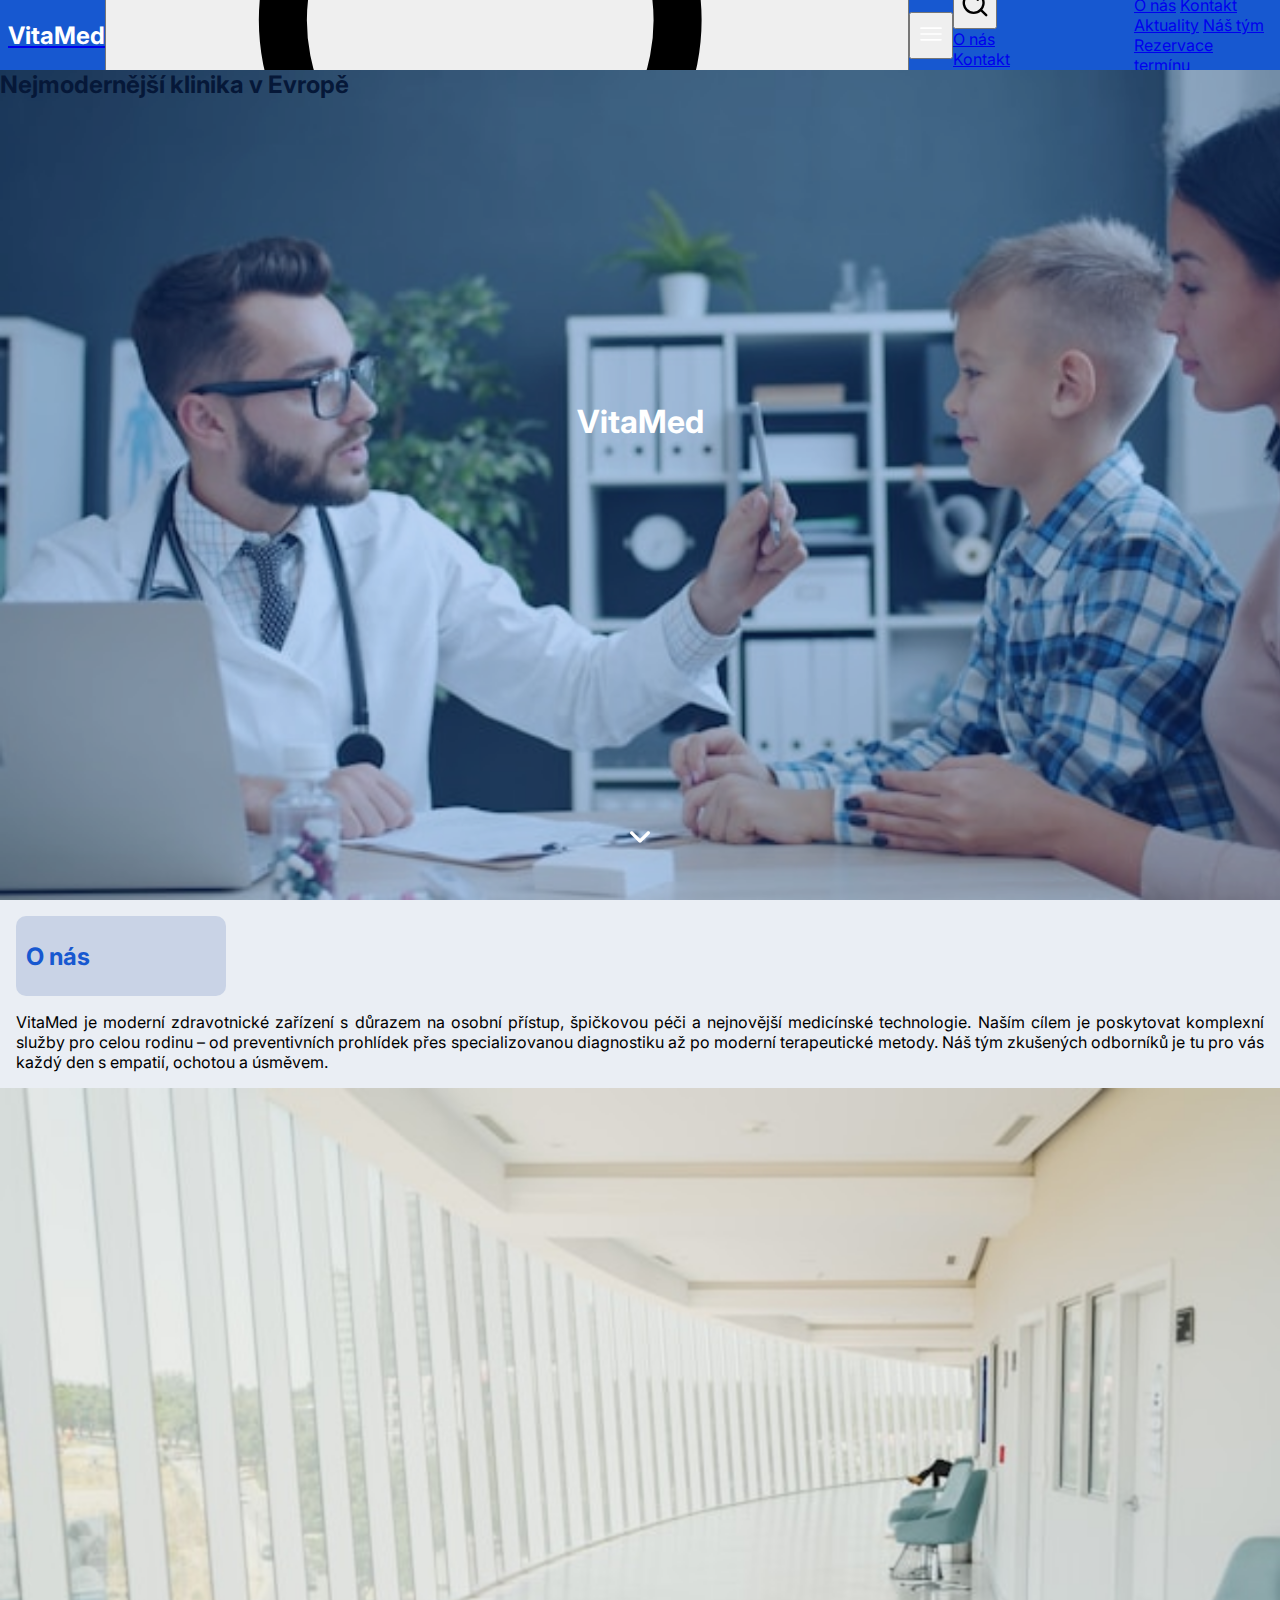
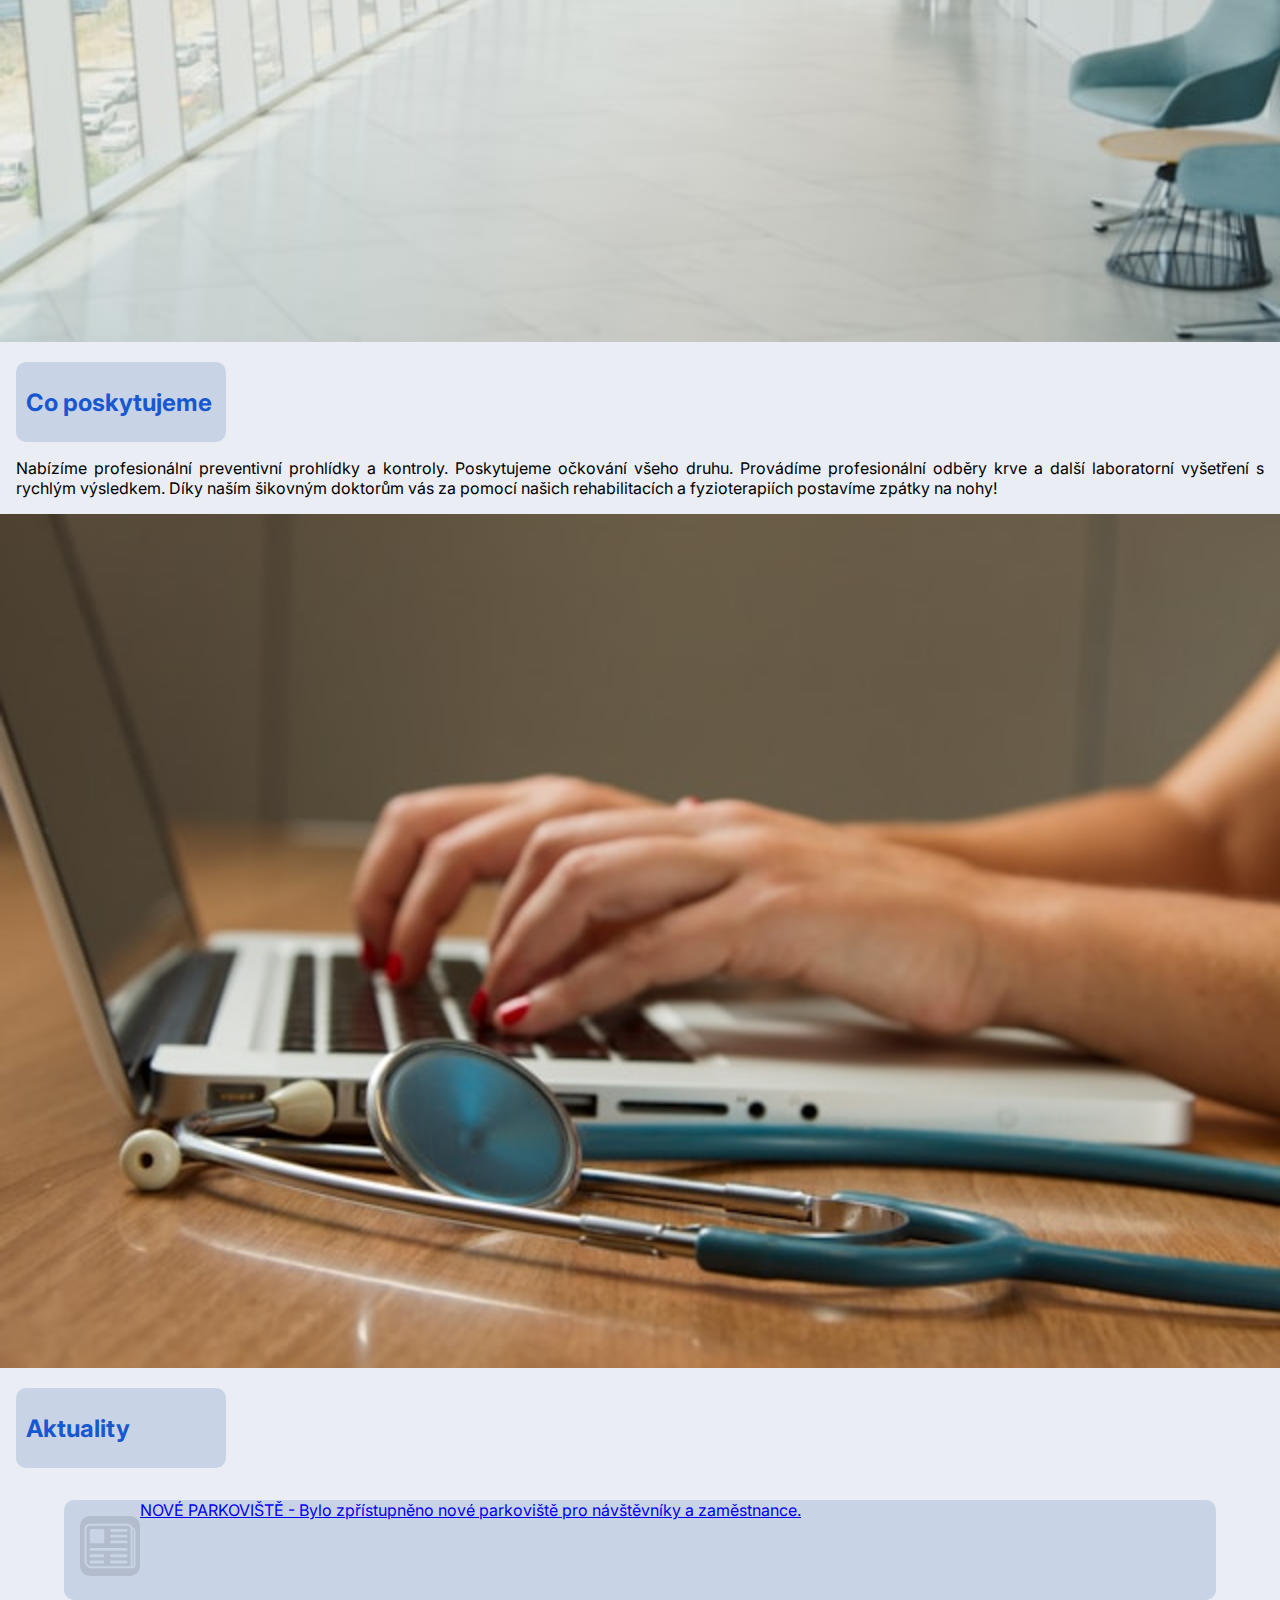
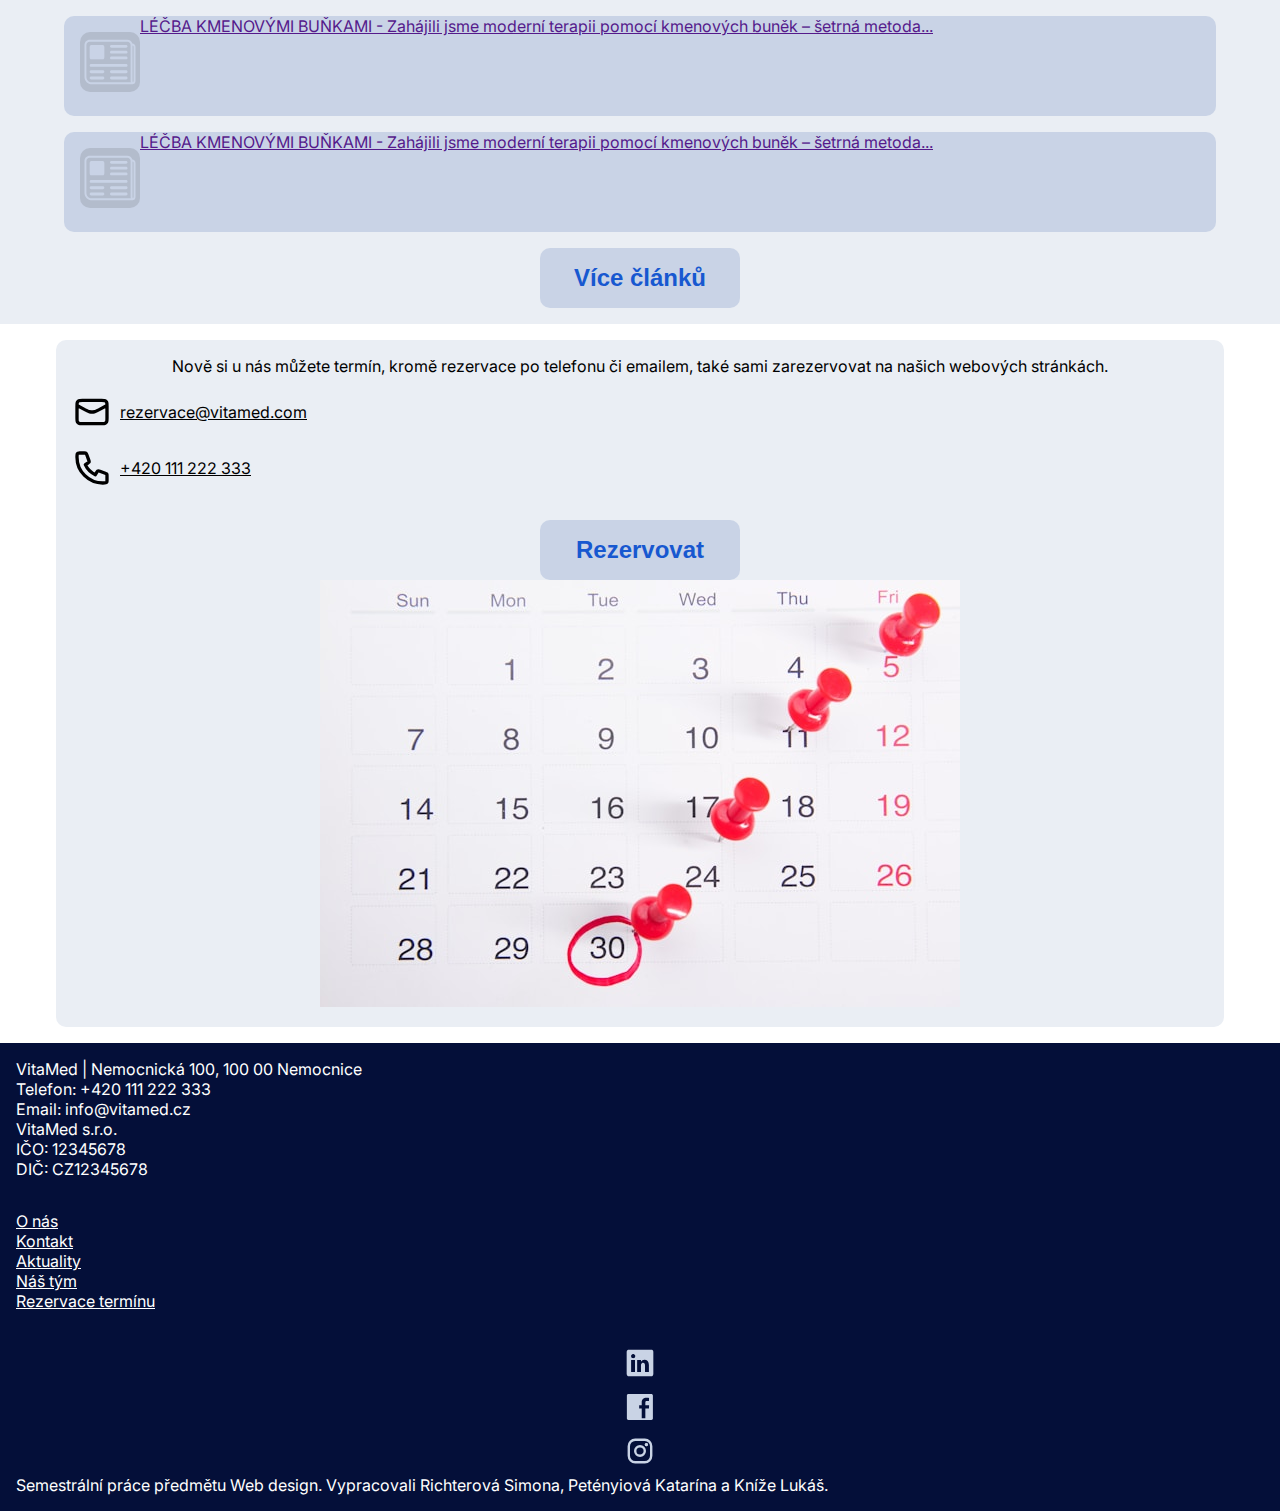
<file: index.html>
<!DOCTYPE html>
<html lang="cs">
  <head>
    <meta charset="UTF-8" />
    <meta name="viewport" content="width=device-width, initial-scale=1.0" />
    <title>VitaMed | Nejmodernější klinika v Evropě</title>
    <link rel="stylesheet" href="style.css" />
    <link rel="preconnect" href="https://fonts.googleapis.com" />
    <link rel="preconnect" href="https://fonts.gstatic.com" crossorigin />
    <link
      href="https://fonts.googleapis.com/css2?family=Inter:ital,opsz,wght@0,14..32,100..900;1,14..32,100..900&display=swap"
      rel="stylesheet"
    />
  </head>
  <body>
    <header>
      <a href="#"><h2>VitaMed</h2></a>
      <div class="pcSearch">
        <label for="pcSearchBar" class="visuallyHidden">Vyhledávání</label>
        <input type="text" placeholder="vyhledat" id="pcSearchBar" />
        <button onclick="pcSearch()">
          <img src="/icons/search-5-svgrepo-com.svg" alt="vyhledat" />
        </button>
      </div>
      <nav>
        <button onclick="showMenu()" aria-label="menu">
          <img id="menuCloseButton" src="/icons/menu-svgrepo-com.svg" alt="menu" />
        </button>
        <div id="mobileMenu">
          <div class="mobileSearch">
            <label for="mobileSearchBar" class="visuallyHidden">Vyhledávání</label>
            <input type="text" placeholder="vyhledat" id="mobileSearchBar" />
            <button onclick="mobileSearch()">
              <img src="/icons/search-5-svgrepo-com.svg" alt="vyhledat" />
            </button>
          </div>
          <a href="/o_nas/">O nás</a>
          <div class="divider"></div>
          <a href="/kontakt/">Kontakt</a>
          <div class="divider"></div>
          <a href="/aktuality/">Aktuality</a>
          <div class="divider"></div>
          <a href="/doktori/">Náš tým</a>
          <div class="divider"></div>
          <a href="/rezervace/">Rezervace termínu</a>
        </div>
        <div class="largeNav">
          <a href="/o_nas/">O nás</a>
          <a href="/kontakt/">Kontakt</a>
          <a href="/aktuality/">Aktuality</a>
          <a href="/doktori/">Náš tým</a>
          <a href="/rezervace/">Rezervace termínu</a>
        </div>
      </nav>
    </header>
    <main>
      <section class="hero">
        <div class="heroBackground"></div>
        <div class="heroHeadline">
          <h1>VitaMed</h1>
          <h2>Nejmodernější klinika v Evropě</h2>
        </div>

        <img id="scrollDown" src="/icons/caret-down-svgrepo-com.svg" alt="přejít dolů" />
      </section>
      <section class="aboutUs">
        <div class="contentBox">
          <div class="headlineBox">
            <h2>O nás</h2>
          </div>
          <p>
            VitaMed je moderní zdravotnické zařízení s důrazem na osobní přístup, špičkovou péči a
            nejnovější medicínské technologie. Naším cílem je poskytovat komplexní služby pro celou
            rodinu – od preventivních prohlídek přes specializovanou diagnostiku až po moderní
            terapeutické metody. Náš tým zkušených odborníků je tu pro vás každý den s empatií,
            ochotou a úsměvem.
          </p>
        </div>

        <img
          src="/images/arturo-esparza-ruHzyEwwZgo-unsplash.jpg"
          alt="fotografie ze zdravotního zařízení"
        />
      </section>
      <section class="services">
        <div class="contentBox">
          <div class="headlineBox">
            <h2>Co poskytujeme</h2>
          </div>
          <p>
            Nabízíme profesionální preventivní prohlídky a kontroly. Poskytujeme očkování všeho
            druhu. Provádíme profesionální odběry krve a další laboratorní vyšetření s rychlým
            výsledkem. Díky naším šikovným doktorům vás za pomocí našich rehabilitacích a
            fyzioterapiích postavíme zpátky na nohy!
          </p>
        </div>
        <img
          src="/images/national-cancer-institute-NFvdKIhxYlU-unsplash.jpg"
          alt="ilustrační fotografie laptopu a zdravotního vybavení"
        />
      </section>
      <section class="news">
        <div class="headlineBox">
          <h2>Aktuality</h2>
        </div>
        <div class="newsContainer">
          <article>
            <img src="icons/news-svgrepo-com.svg" alt="aktualita" class="newsPaperIcon" />
            <a href="/aktuality/parkovani/">
              NOVÉ PARKOVIŠTĚ - Bylo zpřístupněno nové parkoviště pro návštěvníky a zaměstnance.
            </a>
          </article>
          <article>
            <img src="/icons/news-svgrepo-com.svg" alt="aktualita" class="newsPaperIcon" />
            <a href="">
              LÉČBA KMENOVÝMI BUŇKAMI - Zahájili jsme moderní terapii pomocí kmenových buněk –
              šetrná metoda...
            </a>
          </article>
          <article>
            <img src="/icons/news-svgrepo-com.svg" alt="aktualita" class="newsPaperIcon" />
            <a href="">
              LÉČBA KMENOVÝMI BUŇKAMI - Zahájili jsme moderní terapii pomocí kmenových buněk –
              šetrná metoda...
            </a>
          </article>
        </div>
        <a href="/aktuality/"><button>Více článků</button></a>
      </section>
      <section class="reservations">
        <div class="contentBox">
          <p>
            Nově si u nás můžete termín, kromě rezervace po telefonu či emailem, také sami
            zarezervovat na našich webových stránkách.
          </p>
          <div class="reserveRow">
            <img src="/icons/mail-alt-3-svgrepo-com.svg" alt="e-mail" /><a
              href="mailto:rezervace@vitamed.com"
              >rezervace@vitamed.com</a
            >
          </div>
          <div class="reserveRow">
            <img src="/icons/phone-svgrepo-com.svg" alt="telefon" /><a href="tel:+420 111 222 333"
              >+420 111 222 333</a
            >
          </div>
          <a href="/rezervace"><button>Rezervovat</button></a>
        </div>
        <img
          class="reservationsImage"
          src="/images/towfiqu-barbhuiya-bwOAixLG0uc-unsplash.jpg"
          alt="ilustrační fotografie kalendáře"
        />
      </section>
    </main>

    <footer>
      <div class="footerContent">
        <div class="infoSection">
          <p>VitaMed | Nemocnická 100, 100 00 Nemocnice</p>
          <p>Telefon: +420 111 222 333</p>
          <p>Email: info@vitamed.cz</p>
          <p>VitaMed s.r.o.</p>
          <p>IČO: 12345678</p>
          <p>DIČ: CZ12345678</p>
        </div>
        <div class="linkSection">
          <a href="/o_nas/">O nás</a><a href="/kontakt/">Kontakt</a
          ><a href="/aktuality/">Aktuality</a><a href="/doktori/">Náš tým</a
          ><a href="/rezervace">Rezervace termínu</a>
        </div>

        <div class="socialSection">
          <a href=""><img src="icons/linkedin-svgrepo-com(1).svg" alt="odkaz na LinkedIn" /></a>
          <a href=""><img src="icons/facebook-svgrepo-com(1).svg" alt="odkaz na Facebook" /></a>
          <a href=""><img src="icons/instagram-svgrepo-com(1).svg" alt="odkaz na Instageram" /></a>
        </div>
      </div>
      Semestrální práce předmětu Web design. Vypracovali Richterová Simona, Petényiová Katarína a
      Kníže Lukáš.
    </footer>
    <script src="script.js"></script>
    <script src="/vyhledavani/search.js"></script>
  </body>
</html>
</file>
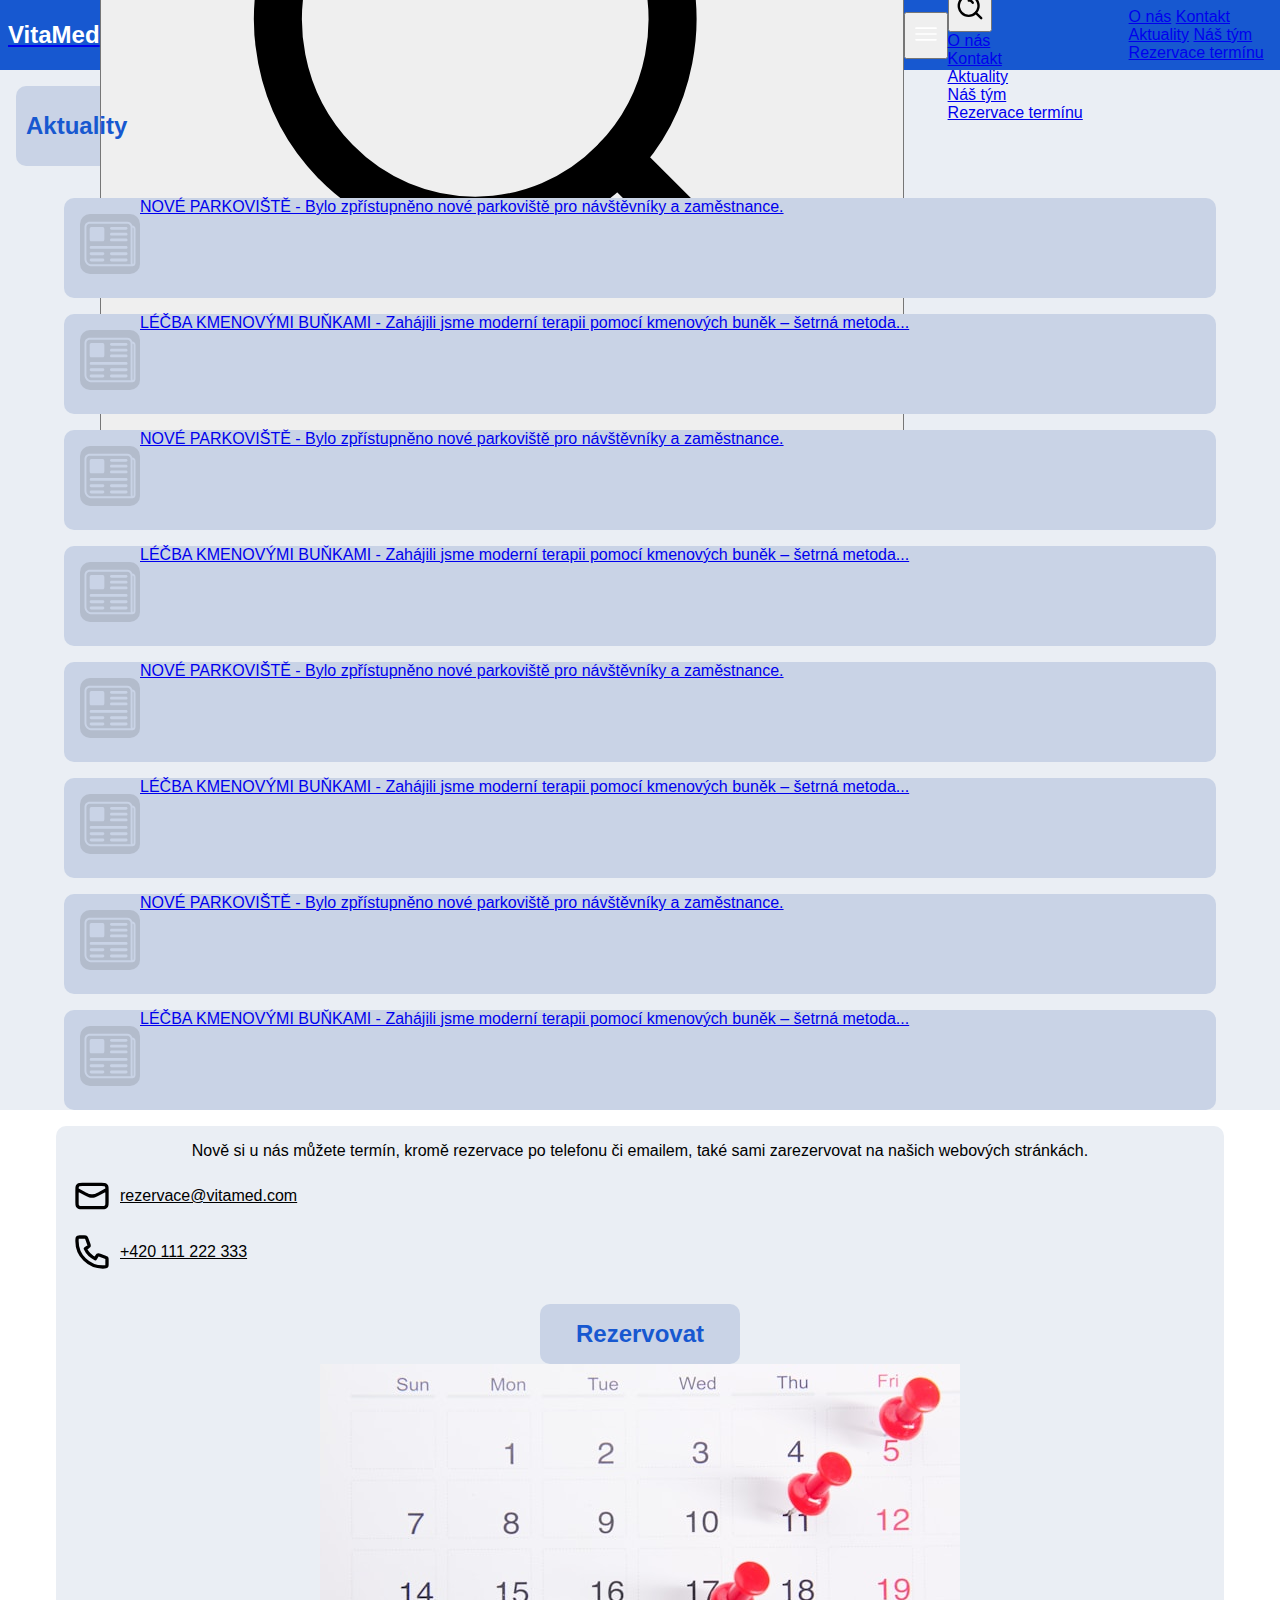
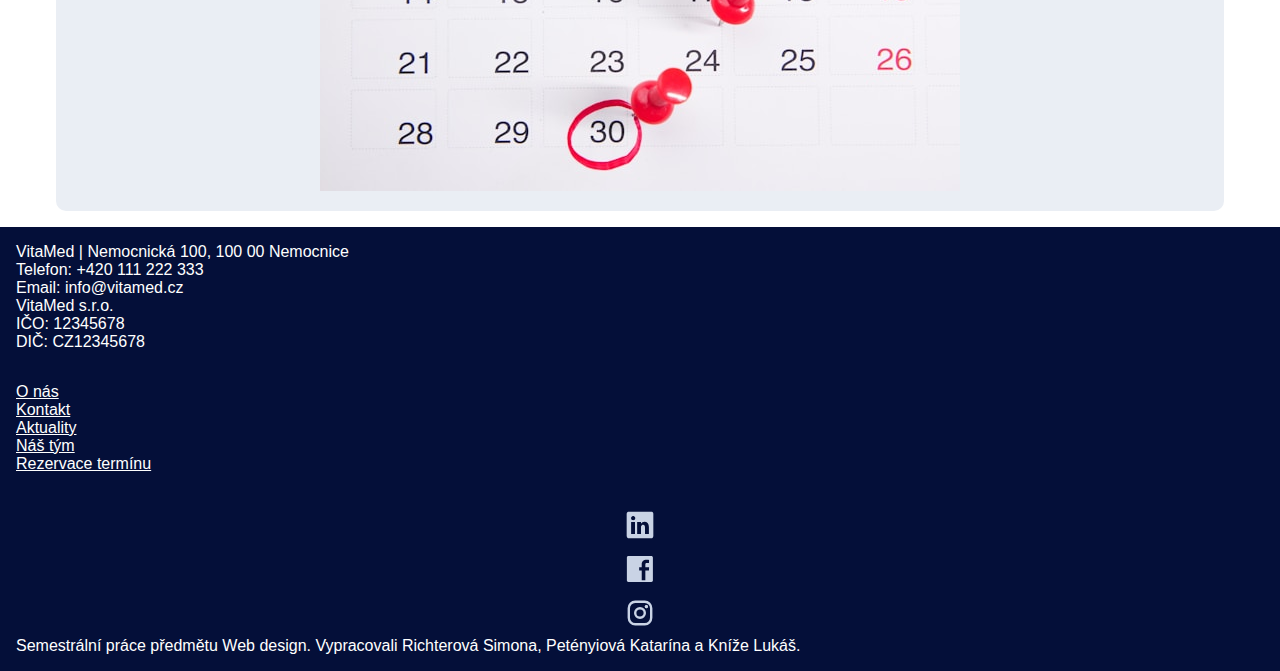
<file: aktuality/index.html>
<!DOCTYPE html>
<html lang="cs">
  <head>
    <meta charset="UTF-8" />
    <meta name="viewport" content="width=device-width, initial-scale=1.0" />
    <title>VitaMed | Rezervujte si termín</title>
    <link rel="stylesheet" href="../style.css" />
  </head>
  <body>
    <header>
      <a href="../"><h2>VitaMed</h2></a>
      <div class="pcSearch">
        <label for="pcSearchBar" class="visuallyHidden">Vyhledávání</label>
        <input type="text" placeholder="vyhledat" id="pcSearchBar" />
        <button onclick="pcSearch()">
          <img src="/icons/search-5-svgrepo-com.svg" alt="vyhledat" />
        </button>
      </div>
      <nav>
        <button onclick="showMenu()" aria-label="menu">
          <img id="menuCloseButton" src="/icons/menu-svgrepo-com.svg" alt="menu" />
        </button>
        <div id="mobileMenu">
          <div class="mobileSearch">
            <label for="mobileSearchBar" class="visuallyHidden">Vyhledávání</label>
            <input type="text" placeholder="vyhledat" id="mobileSearchBar" />
            <button onclick="mobileSearch()">
              <img src="/icons/search-5-svgrepo-com.svg" alt="vyhledat" />
            </button>
          </div>
          <a href="../o_nas/">O nás</a>
          <div class="divider"></div>
          <a href="/kontakt/">Kontakt</a>
          <div class="divider"></div>
          <a href="../aktuality/">Aktuality</a>
          <div class="divider"></div>
          <a href="../doktori/">Náš tým</a>
          <div class="divider"></div>
          <a href="../rezervace/">Rezervace termínu</a>
        </div>
        <div class="largeNav">
          <a href="../o_nas/">O nás</a>
          <a href="/kontakt/">Kontakt</a>
          <a class="current" href="../aktuality/">Aktuality</a>
          <a href="../doktori/">Náš tým</a>
          <a href="../rezervace/">Rezervace termínu</a>
        </div>
      </nav>
    </header>
    <main class="newsPage">
      <section class="news">
        <div class="headlineBox">
          <h2>Aktuality</h2>
        </div>
        <div class="newsContainer">
          <article>
            <img src="/icons/news-svgrepo-com.svg" alt="aktualita" class="newsPaperIcon" />
            <a href="/aktuality/parkovani/">
              NOVÉ PARKOVIŠTĚ - Bylo zpřístupněno nové parkoviště pro návštěvníky a zaměstnance.
            </a>
          </article>
          <article>
            <img src="/icons/news-svgrepo-com.svg" alt="aktualita" class="newsPaperIcon" />
            <a href="/aktuality/nova_lecba/">
              LÉČBA KMENOVÝMI BUŇKAMI - Zahájili jsme moderní terapii pomocí kmenových buněk –
              šetrná metoda...
            </a>
          </article>
          <article>
            <img src="/icons/news-svgrepo-com.svg" alt="aktualita" class="newsPaperIcon" />
            <a href="/aktuality/parkovani/">
              NOVÉ PARKOVIŠTĚ - Bylo zpřístupněno nové parkoviště pro návštěvníky a zaměstnance.
            </a>
          </article>
          <article>
            <img src="/icons/news-svgrepo-com.svg" alt="aktualita" class="newsPaperIcon" />
            <a href="/aktuality/nova_lecba/">
              LÉČBA KMENOVÝMI BUŇKAMI - Zahájili jsme moderní terapii pomocí kmenových buněk –
              šetrná metoda...
            </a>
          </article>
          <article>
            <img src="/icons/news-svgrepo-com.svg" alt="aktualita" class="newsPaperIcon" />
            <a href="/aktuality/parkovani/">
              NOVÉ PARKOVIŠTĚ - Bylo zpřístupněno nové parkoviště pro návštěvníky a zaměstnance.
            </a>
          </article>
          <article>
            <img src="/icons/news-svgrepo-com.svg" alt="aktualita" class="newsPaperIcon" />
            <a href="/aktuality/nova_lecba/">
              LÉČBA KMENOVÝMI BUŇKAMI - Zahájili jsme moderní terapii pomocí kmenových buněk –
              šetrná metoda...
            </a>
          </article>
          <article>
            <img src="/icons/news-svgrepo-com.svg" alt="aktualita" class="newsPaperIcon" />
            <a href="/aktuality/parkovani/">
              NOVÉ PARKOVIŠTĚ - Bylo zpřístupněno nové parkoviště pro návštěvníky a zaměstnance.
            </a>
          </article>
          <article>
            <img src="/icons/news-svgrepo-com.svg" alt="aktualita" class="newsPaperIcon" />
            <a href="/aktuality/nova_lecba/">
              LÉČBA KMENOVÝMI BUŇKAMI - Zahájili jsme moderní terapii pomocí kmenových buněk –
              šetrná metoda...
            </a>
          </article>
        </div>
      </section>

      <section class="reservations">
        <div class="contentBox">
          <p>
            Nově si u nás můžete termín, kromě rezervace po telefonu či emailem, také sami
            zarezervovat na našich webových stránkách.
          </p>
          <div class="reserveRow">
            <img src="/icons/mail-alt-3-svgrepo-com.svg" alt="e-mail" /><a
              href="mailto:rezervace@vitamed.com"
              >rezervace@vitamed.com</a
            >
          </div>
          <div class="reserveRow">
            <img src="/icons/phone-svgrepo-com.svg" alt="telefon" /><a href="tel:+420 111 222 333"
              >+420 111 222 333</a
            >
          </div>
          <a href="../rezervace"><button>Rezervovat</button></a>
        </div>
        <img
          class="reservationsImage"
          src="/images/towfiqu-barbhuiya-bwOAixLG0uc-unsplash.jpg"
          alt="ilustrační fotografie kalendáře"
        />
      </section>
    </main>
    <footer>
      <div class="footerContent">
        <div class="infoSection">
          <p>VitaMed | Nemocnická 100, 100 00 Nemocnice</p>
          <p>Telefon: +420 111 222 333</p>
          <p>Email: info@vitamed.cz</p>
          <p>VitaMed s.r.o.</p>
          <p>IČO: 12345678</p>
          <p>DIČ: CZ12345678</p>
        </div>
        <div class="linkSection">
          <a href="../o_nas/">O nás</a><a href="/kontakt/">Kontakt</a
          ><a href="../aktuality/">Aktuality</a><a href="../doktori/">Náš tým</a
          ><a href="../rezervace/">Rezervace termínu</a>
        </div>

        <div class="socialSection">
          <a href=""><img src="/icons/linkedin-svgrepo-com(1).svg" alt="odkaz na LinkedIn" /></a>
          <a href=""><img src="/icons/facebook-svgrepo-com(1).svg" alt="odkaz na Facebook" /></a>
          <a href=""><img src="/icons/instagram-svgrepo-com(1).svg" alt="odkaz na Instageram" /></a>
        </div>
      </div>
      Semestrální práce předmětu Web design. Vypracovali Richterová Simona, Petényiová Katarína a
      Kníže Lukáš.
    </footer>
    <script src="../script.js"></script>
    <script src="/vyhledavani/search.js"></script>
  </body>
</html>
</file>
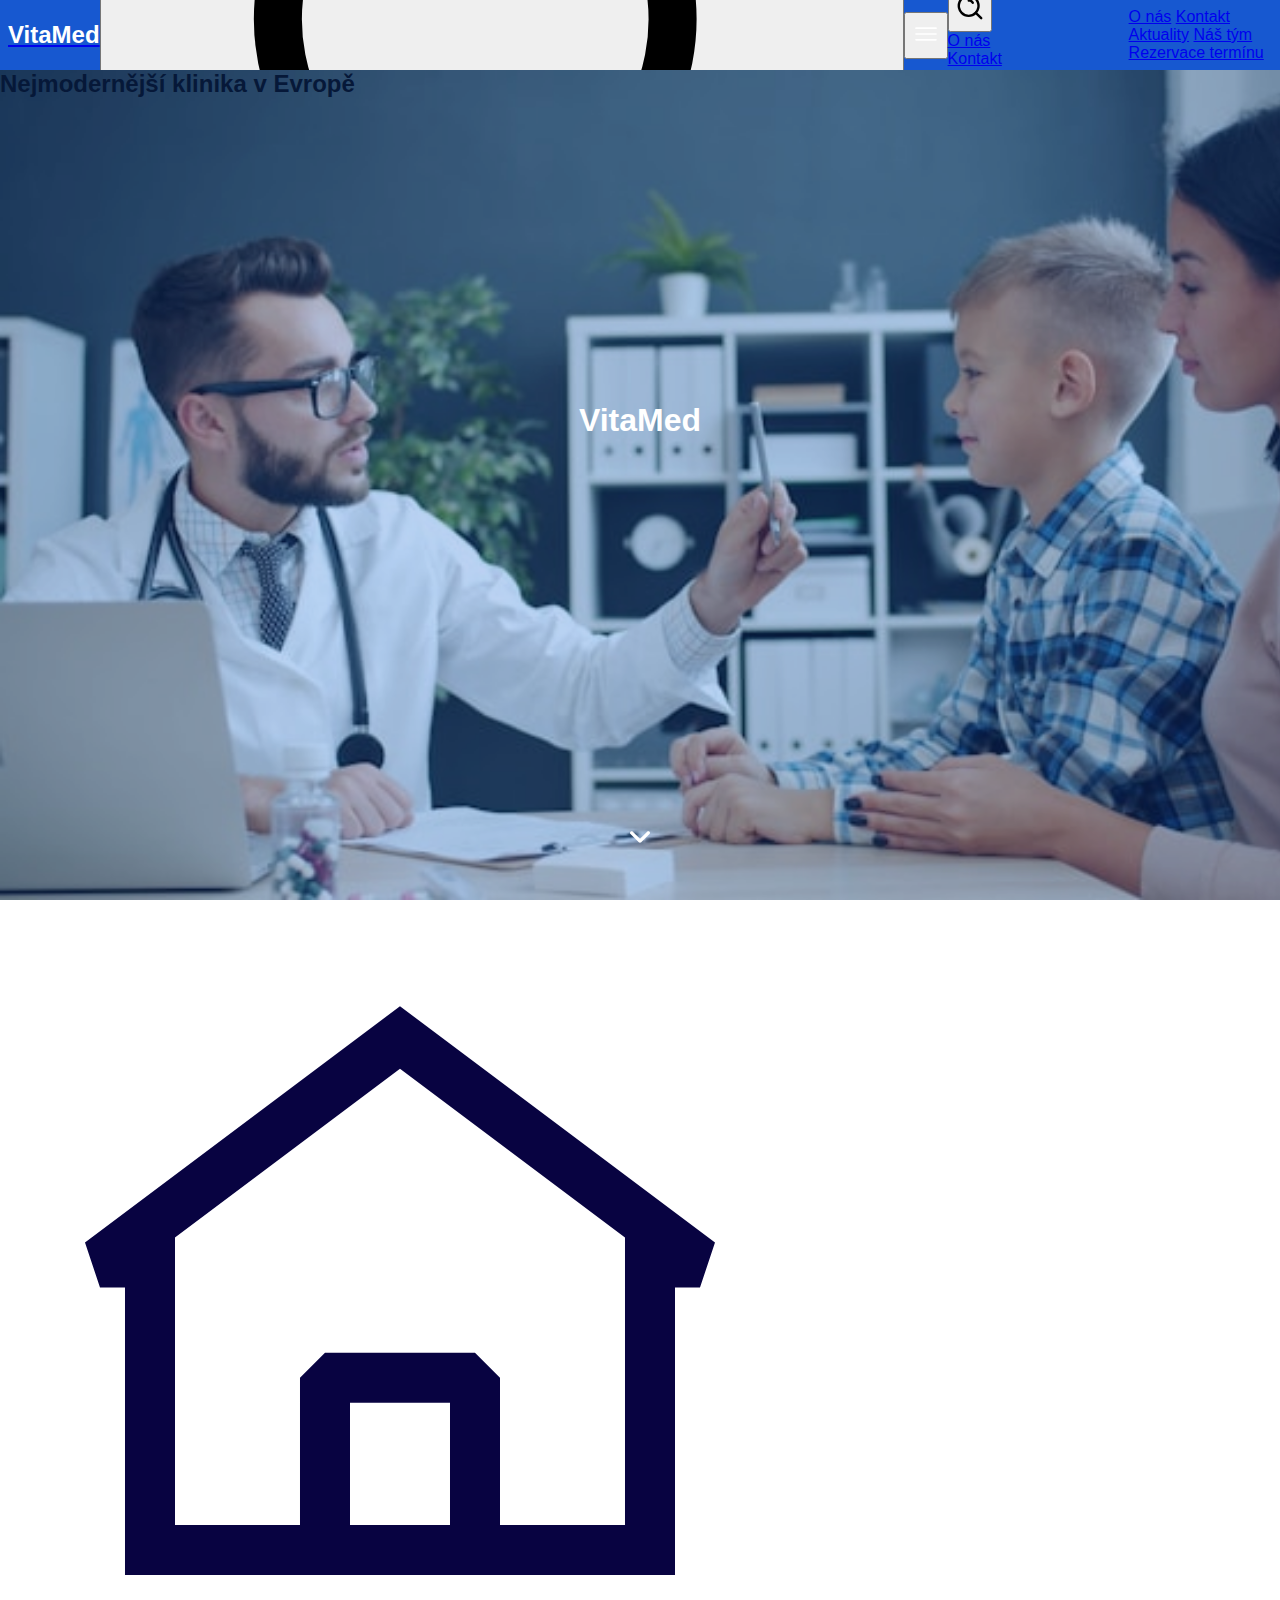
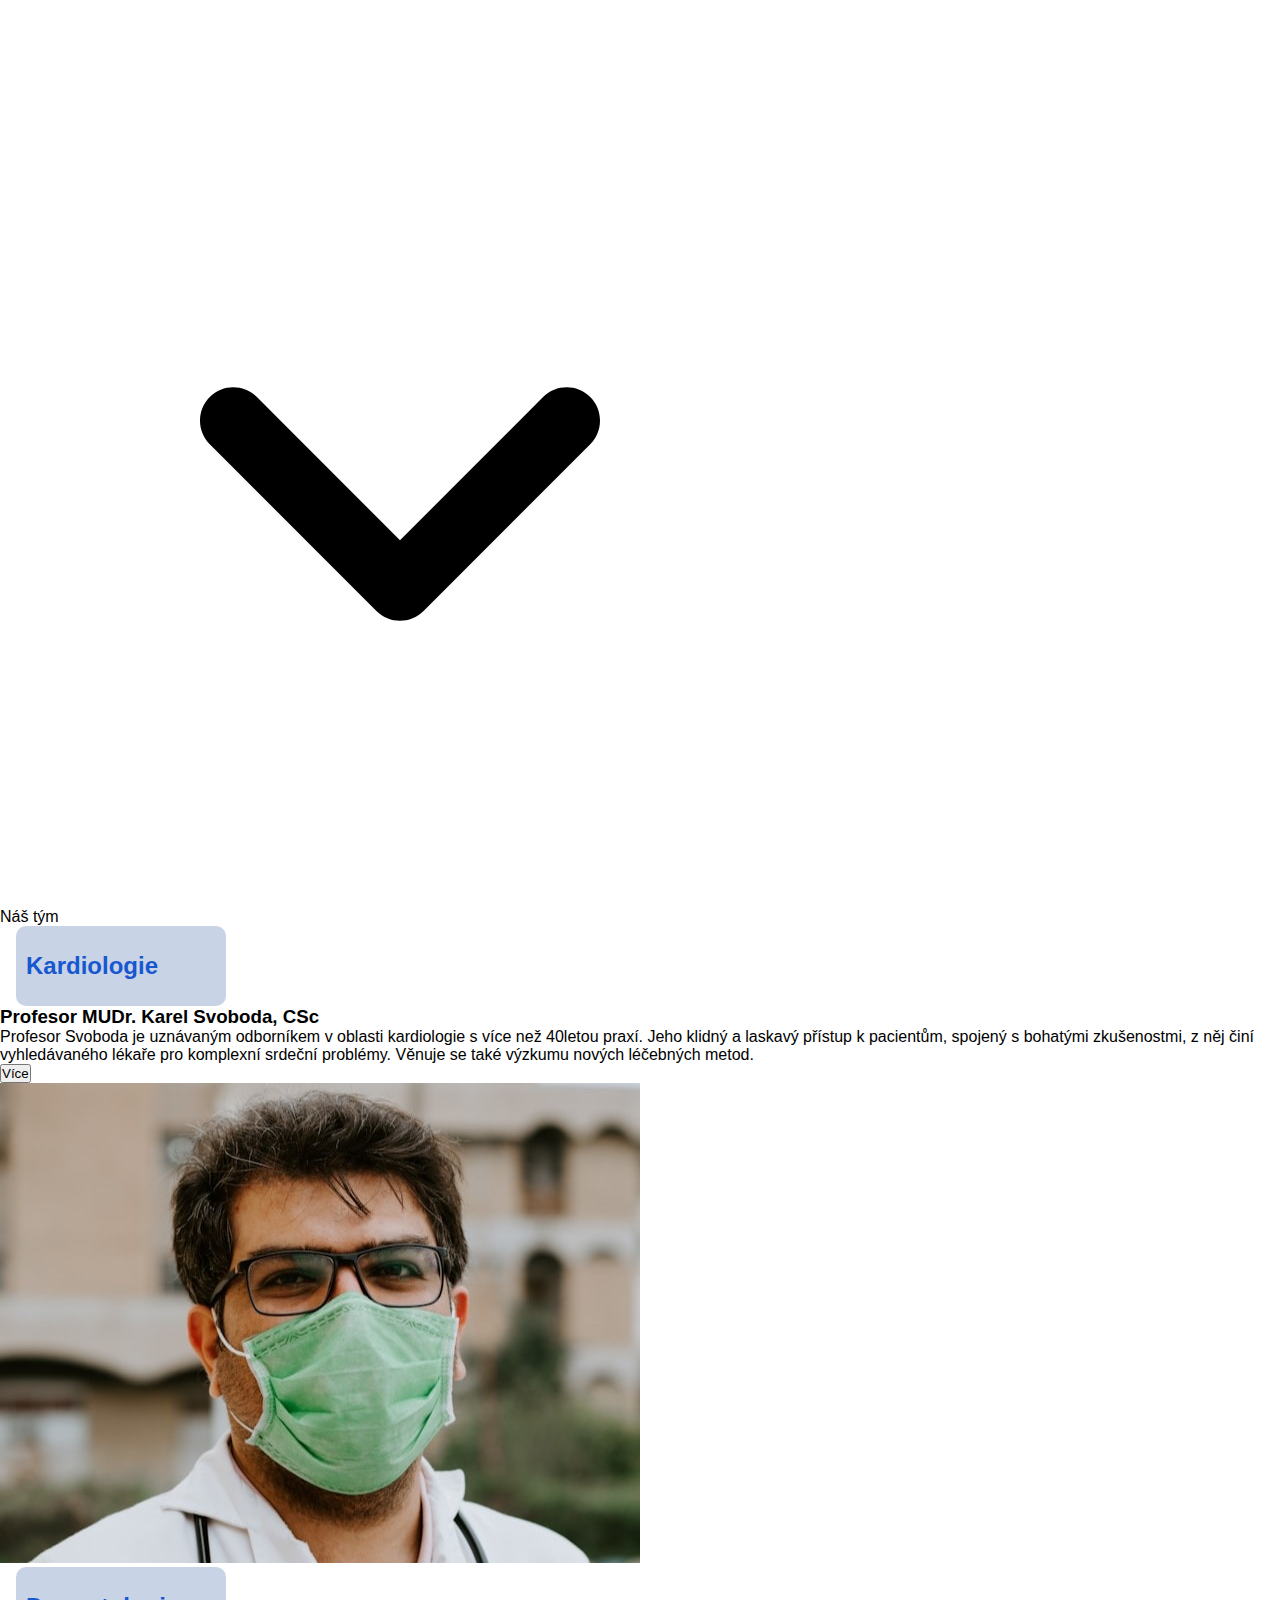
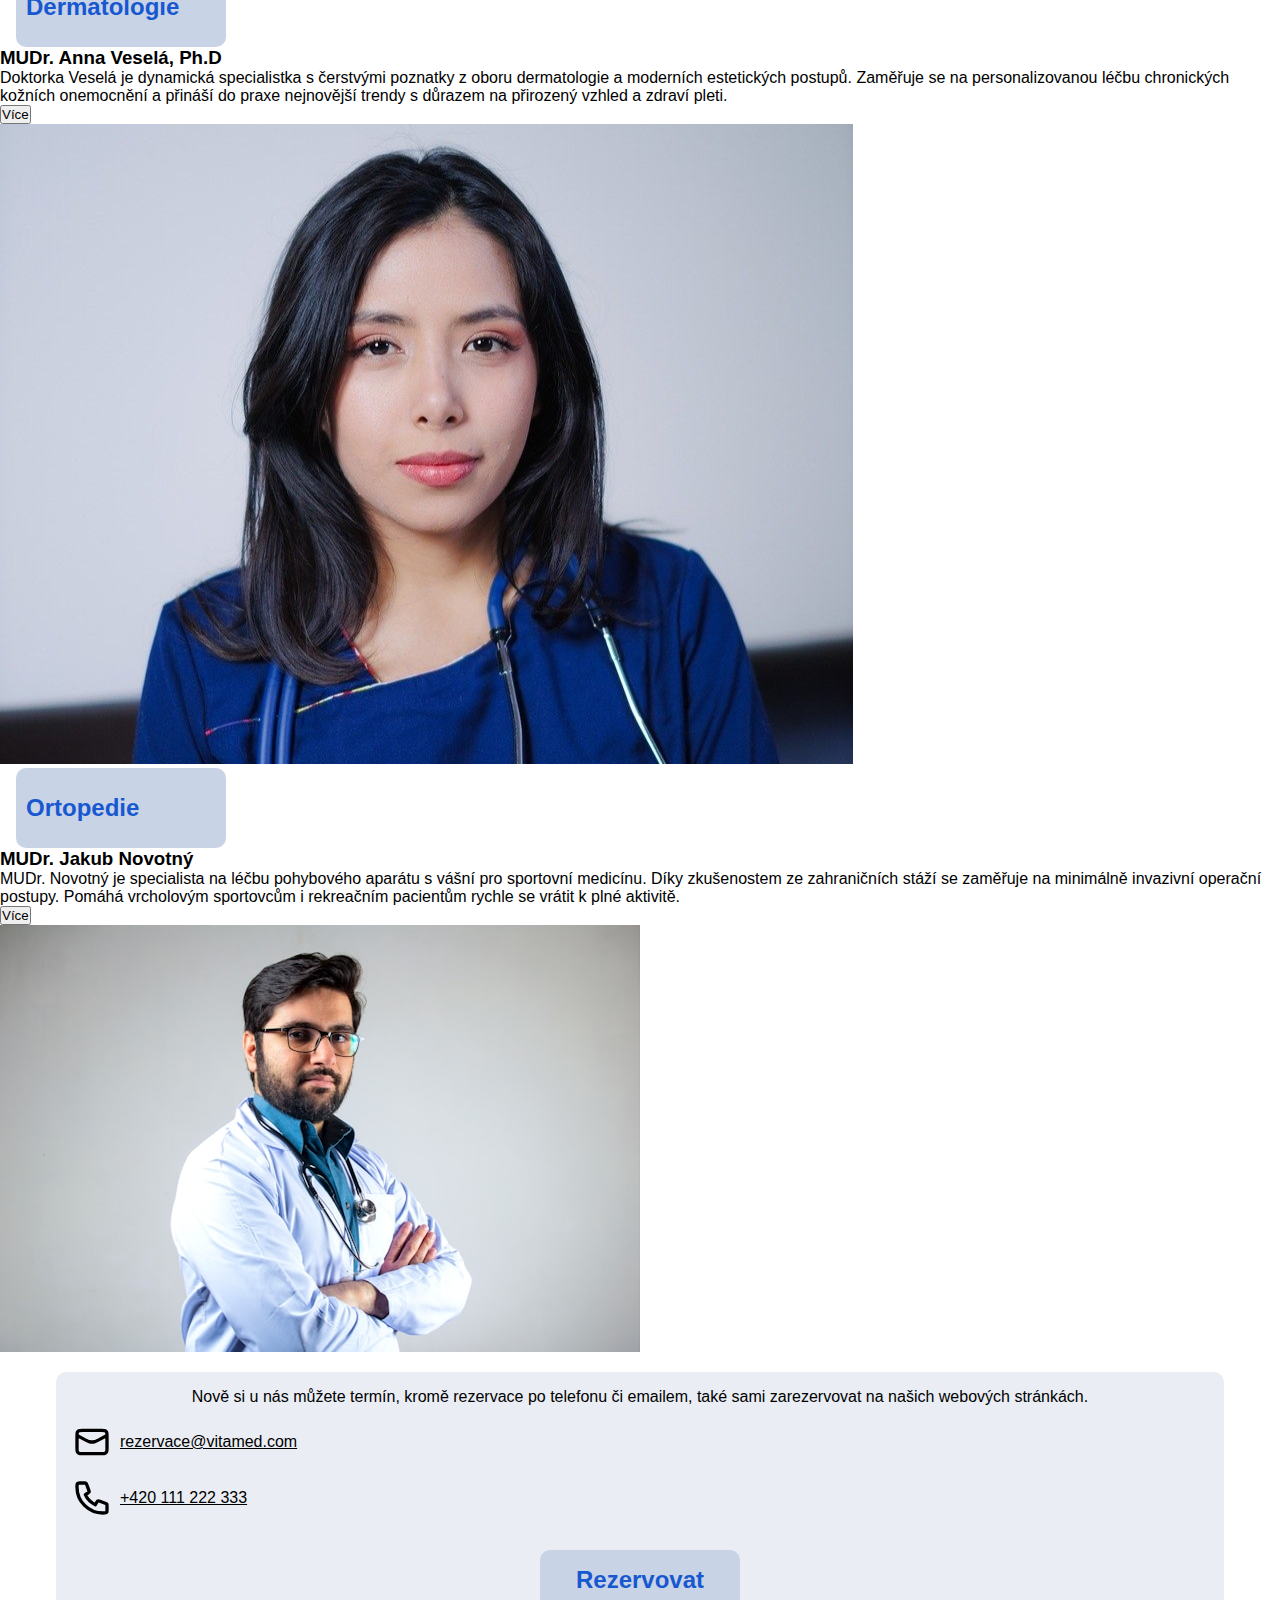
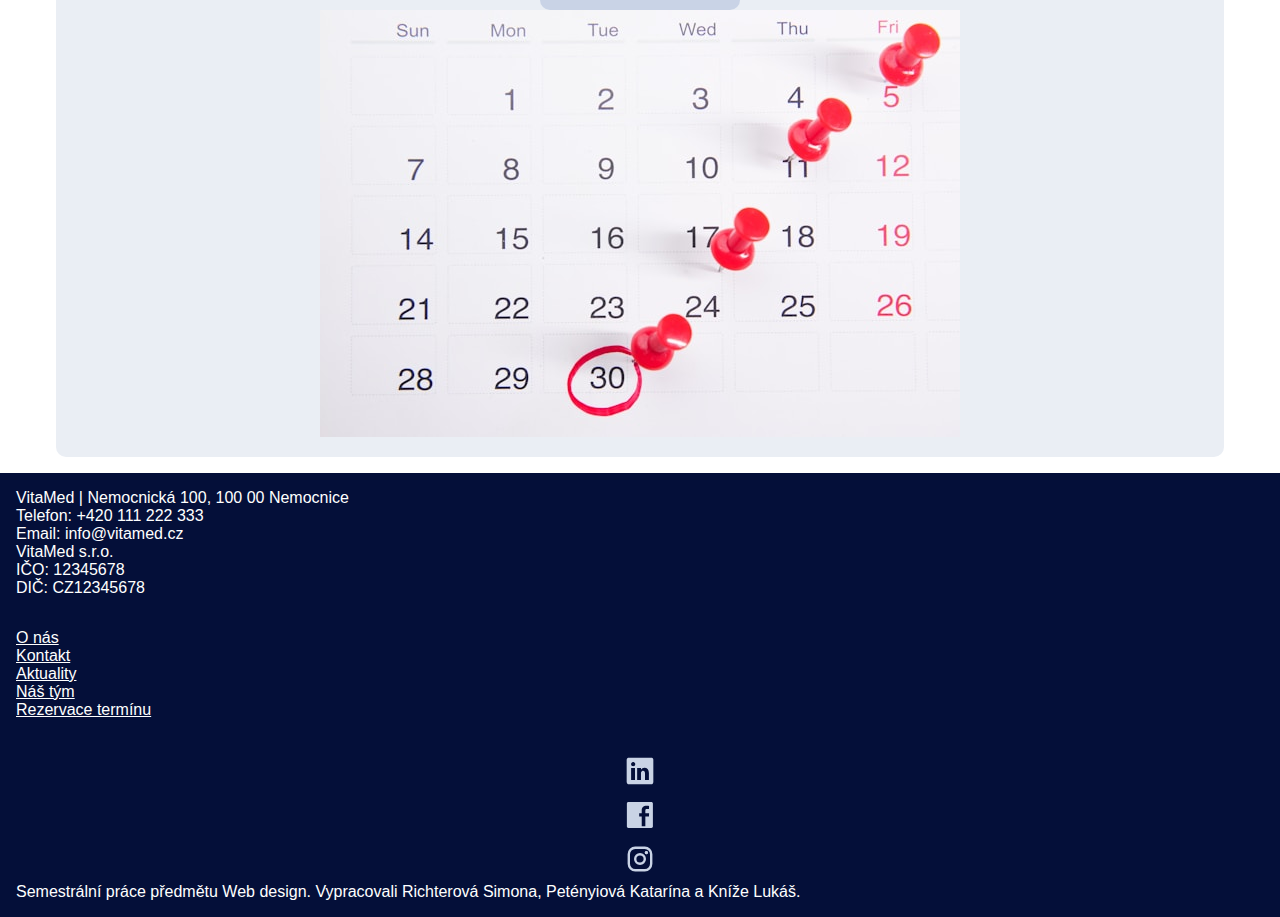
<file: doktori/index.html>
<!DOCTYPE html>
<html lang="cs">
  <head>
    <meta charset="UTF-8" />
    <meta name="viewport" content="width=device-width, initial-scale=1.0" />
    <title>VitaMed | Rezervujte si termín</title>
    <link rel="stylesheet" href="../style.css" />
  </head>
  <body>
    <header>
      <a href="../"><h2>VitaMed</h2></a>
      <div class="pcSearch">
        <label for="pcSearchBar" class="visuallyHidden">Vyhledávání</label>
        <input type="text" placeholder="vyhledat" id="pcSearchBar" />
        <button onclick="pcSearch()">
          <img src="/icons/search-5-svgrepo-com.svg" alt="vyhledat" />
        </button>
      </div>
      <nav>
        <button onclick="showMenu()" aria-label="menu">
          <img id="menuCloseButton" src="/icons/menu-svgrepo-com.svg" alt="menu" />
        </button>
        <div id="mobileMenu">
          <div class="mobileSearch">
            <label for="mobileSearchBar" class="visuallyHidden">Vyhledávání</label>
            <input type="text" placeholder="vyhledat" id="mobileSearchBar" />
            <button onclick="mobileSearch()">
              <img src="/icons/search-5-svgrepo-com.svg" alt="vyhledat" />
            </button>
          </div>
          <a href="../o_nas/">O nás</a>
          <div class="divider"></div>
          <a href="/kontakt/">Kontakt</a>
          <div class="divider"></div>
          <a href="../aktuality/">Aktuality</a>
          <div class="divider"></div>
          <a href="#">Náš tým</a>
          <div class="divider"></div>
          <a href="../rezervace/">Rezervace termínu</a>
        </div>
        <div class="largeNav">
          <a href="../o_nas/">O nás</a>
          <a href="/kontakt/">Kontakt</a>
          <a href="../aktuality/">Aktuality</a>
          <a class="current" href="#">Náš tým</a>
          <a href="../rezervace/">Rezervace termínu</a>
        </div>
      </nav>
    </header>
    <main class="doctors">
      <section class="hero heroDoctors">
        <div class="heroBackground"></div>
        <div class="heroHeadline">
          <h1>VitaMed</h1>
          <h2>Nejmodernější klinika v Evropě</h2>
        </div>

        <img id="scrollDown" src="/icons/caret-down-svgrepo-com.svg" alt="přejít dolů" />
      </section>
      <div class="breadCrumbs">
        <a href="../"><img src="/icons/home-4-svgrepo-com.svg" alt="Domovská stránka" /></a>
        <img class="breadCrumbArrow" src="/icons/caret-down-svgrepo-com-dark.svg" alt="šipka" />
        <p>Náš tým</p>
      </div>
      <section class="doctorSection">
        <div class="contentBox">
          <div class="headlineBox">
            <h2>Kardiologie</h2>
          </div>
          <h3>Profesor MUDr. Karel Svoboda, CSc</h3>
          <p>
            Profesor Svoboda je uznávaným odborníkem v oblasti kardiologie s více než 40letou praxí.
            Jeho klidný a laskavý přístup k pacientům, spojený s bohatými zkušenostmi, z něj činí
            vyhledávaného lékaře pro komplexní srdeční problémy. Věnuje se také výzkumu nových
            léčebných metod.
          </p>
          <a href="./svoboda/"><button>Více</button></a>
        </div>

        <img src="/images/doc1.jpg" alt="portrét Profesora MUDr. Karla Svobody, CSc" />
      </section>
      <section class="doctorSection">
        <div class="contentBox">
          <div class="headlineBox">
            <h2>Dermatologie</h2>
          </div>
          <h3>MUDr. Anna Veselá, Ph.D</h3>
          <p>
            Doktorka Veselá je dynamická specialistka s čerstvými poznatky z oboru dermatologie a
            moderních estetických postupů. Zaměřuje se na personalizovanou léčbu chronických kožních
            onemocnění a přináší do praxe nejnovější trendy s důrazem na přirozený vzhled a zdraví
            pleti.
          </p>
          <a href="./svoboda"><button>Více</button></a>
        </div>
        <img src="/images/doc2.jpg" alt="portrét MUDr. Anny Veselé, Ph.D" />
      </section>
      <section class="doctorSection">
        <div class="contentBox">
          <div class="headlineBox">
            <h2>Ortopedie</h2>
          </div>
          <h3>MUDr. Jakub Novotný</h3>
          <p>
            MUDr. Novotný je specialista na léčbu pohybového aparátu s vášní pro sportovní medicínu.
            Díky zkušenostem ze zahraničních stáží se zaměřuje na minimálně invazivní operační
            postupy. Pomáhá vrcholovým sportovcům i rekreačním pacientům rychle se vrátit k plné
            aktivitě.
          </p>
          <a href="./svoboda"><button>Více</button></a>
        </div>

        <img src="/images/doc3.jpg" alt="portrét MUDr. Jakuba Novotného" />
      </section>

      <section class="reservations">
        <div class="contentBox">
          <p>
            Nově si u nás můžete termín, kromě rezervace po telefonu či emailem, také sami
            zarezervovat na našich webových stránkách.
          </p>
          <div class="reserveRow">
            <img src="/icons/mail-alt-3-svgrepo-com.svg" alt="e-mail" /><a
              href="mailto:rezervace@vitamed.com"
              >rezervace@vitamed.com</a
            >
          </div>
          <div class="reserveRow">
            <img src="/icons/phone-svgrepo-com.svg" alt="telefon" /><a href="tel:+420 111 222 333"
              >+420 111 222 333</a
            >
          </div>
          <a href="../rezervace"><button>Rezervovat</button></a>
        </div>
        <img
          class="reservationsImage"
          src="/images/towfiqu-barbhuiya-bwOAixLG0uc-unsplash.jpg"
          alt="ilustrační fotografie kalendáře"
        />
      </section>
    </main>
    <footer>
      <div class="footerContent">
        <div class="infoSection">
          <p>VitaMed | Nemocnická 100, 100 00 Nemocnice</p>
          <p>Telefon: +420 111 222 333</p>
          <p>Email: info@vitamed.cz</p>
          <p>VitaMed s.r.o.</p>
          <p>IČO: 12345678</p>
          <p>DIČ: CZ12345678</p>
        </div>
        <div class="linkSection">
          <a href="../o_nas/">O nás</a><a href="/kontakt/">Kontakt</a
          ><a href="../aktuality/">Aktuality</a><a href="#">Náš tým</a
          ><a href="../rezervace/">Rezervace termínu</a>
        </div>

        <div class="socialSection">
          <a href=""><img src="/icons/linkedin-svgrepo-com(1).svg" alt="odkaz na LinkedIn" /></a>
          <a href=""><img src="/icons/facebook-svgrepo-com(1).svg" alt="odkaz na Facebook" /></a>
          <a href=""><img src="/icons/instagram-svgrepo-com(1).svg" alt="odkaz na Instageram" /></a>
        </div>
      </div>
      Semestrální práce předmětu Web design. Vypracovali Richterová Simona, Petényiová Katarína a
      Kníže Lukáš.
    </footer>
    <script src="../script.js"></script>
    <script src="/vyhledavani/search.js"></script>
  </body>
</html>
</file>
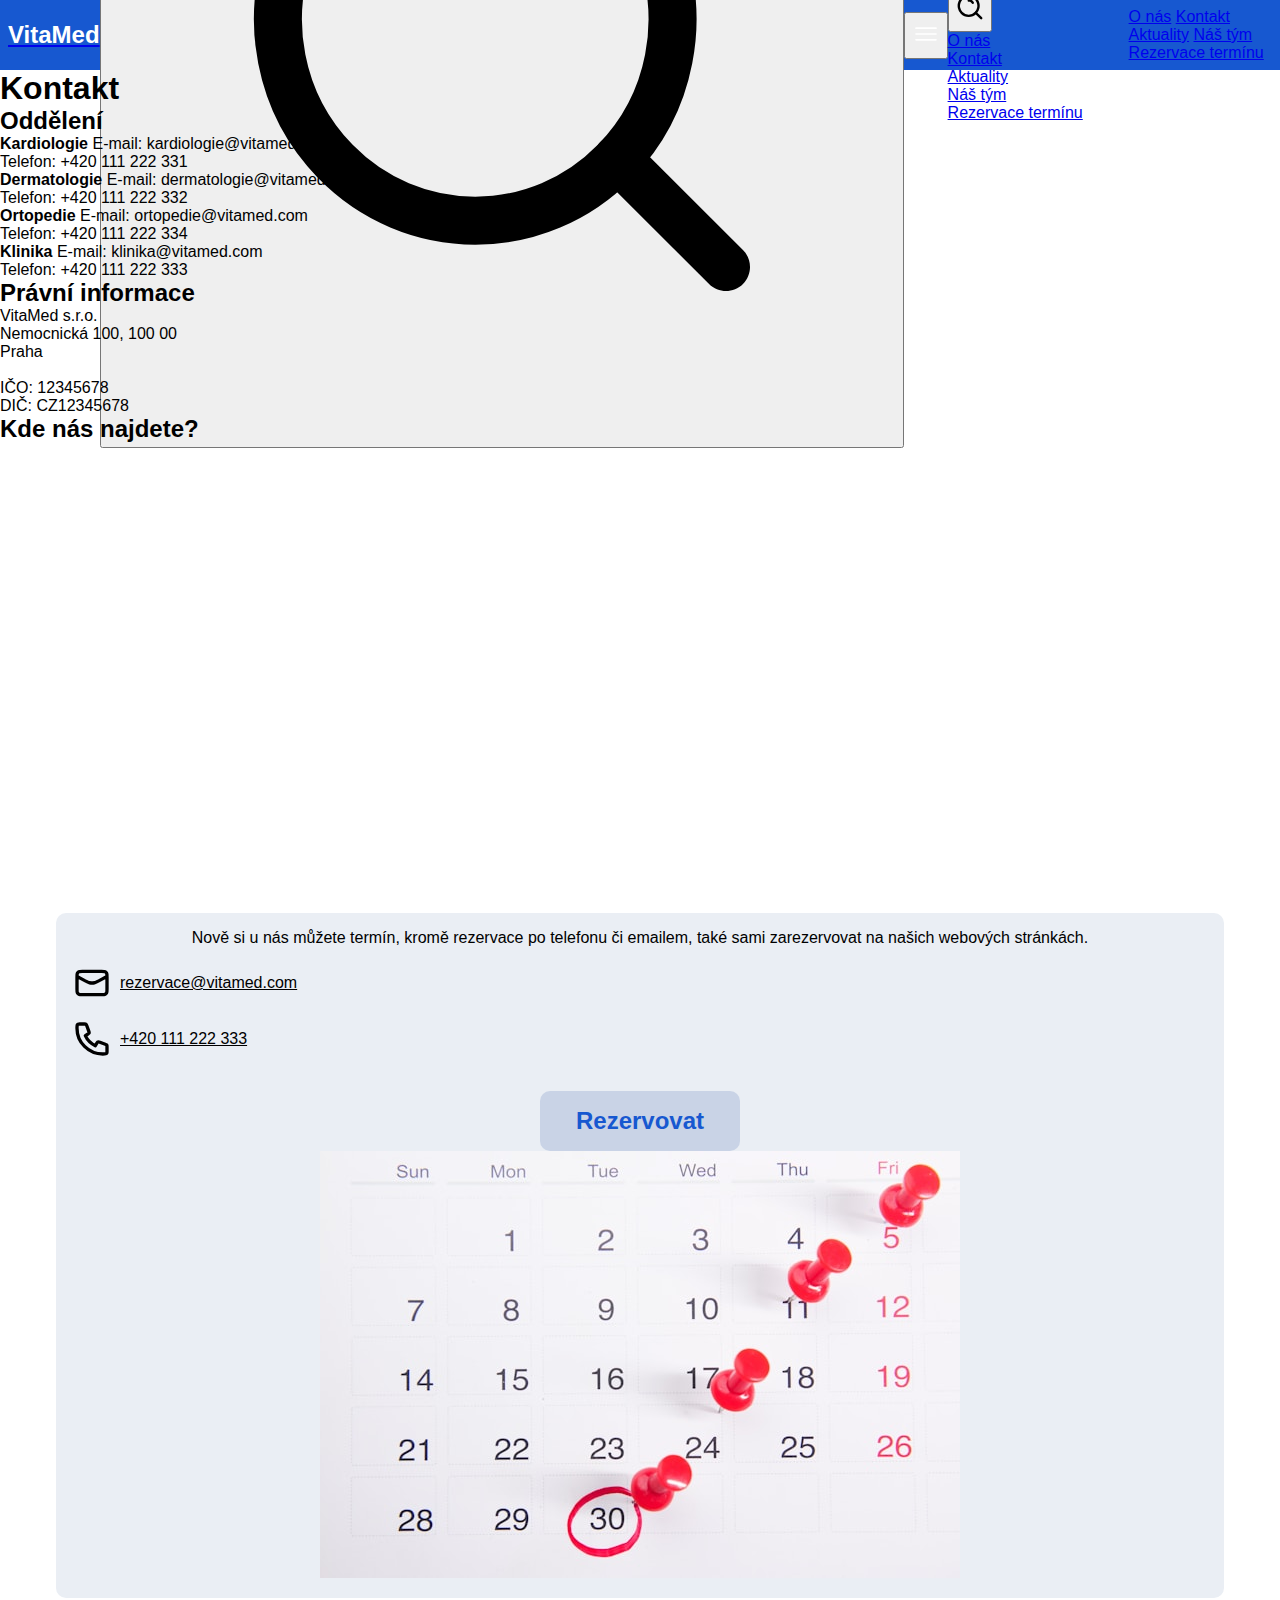
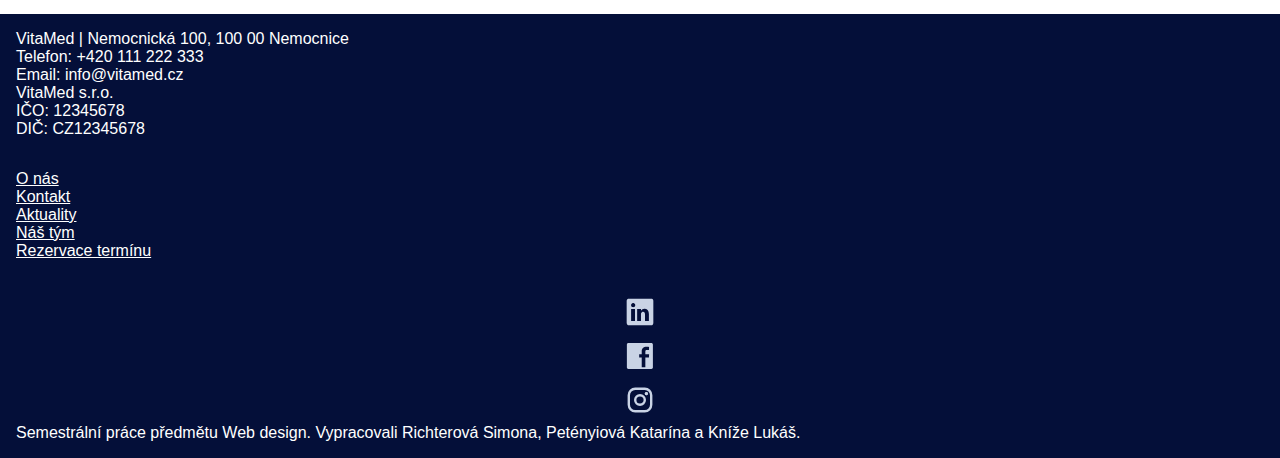
<file: kontakt/index.html>
<!DOCTYPE html>
<html lang="cs">
  <head>
    <meta charset="UTF-8" />
    <meta name="viewport" content="width=device-width, initial-scale=1.0" />
    <title>VitaMed | Rezervujte si termín</title>
    <link rel="stylesheet" href="../style.css" />
  </head>
  <body>
    <header>
      <a href="../"><h2>VitaMed</h2></a>
      <div class="pcSearch">
        <label for="pcSearchBar" class="visuallyHidden">Vyhledávání</label>
        <input type="text" placeholder="vyhledat" id="pcSearchBar" />
        <button onclick="pcSearch()">
          <img src="/icons/search-5-svgrepo-com.svg" alt="vyhledat" />
        </button>
      </div>
      <nav>
        <button onclick="showMenu()" aria-label="menu">
          <img id="menuCloseButton" src="/icons/menu-svgrepo-com.svg" alt="menu" />
        </button>
        <div id="mobileMenu">
          <div class="mobileSearch">
            <label for="mobileSearchBar" class="visuallyHidden">Vyhledávání</label>
            <input type="text" placeholder="vyhledat" id="mobileSearchBar" />
            <button onclick="mobileSearch()">
              <img src="/icons/search-5-svgrepo-com.svg" alt="vyhledat" />
            </button>
          </div>
          <a href="../o_nas/">O nás</a>
          <div class="divider"></div>
          <a class="current" href="/kontakt/">Kontakt</a>
          <div class="divider"></div>
          <a href="../aktuality/">Aktuality</a>
          <div class="divider"></div>
          <a href="/doktori/">Náš tým</a>
          <div class="divider"></div>
          <a href="../rezervace/">Rezervace termínu</a>
        </div>
        <div class="largeNav">
          <a href="../o_nas/">O nás</a>
          <a class="current" href="/kontakt/">Kontakt</a>
          <a href="../aktuality/">Aktuality</a>
          <a href="/doktori/">Náš tým</a>
          <a href="../rezervace/">Rezervace termínu</a>
        </div>
      </nav>
    </header>
    <main class="contact">
      <h1>Kontakt</h1>
      <section class="contactSection">
        <div class="departments container">
          <h2>Oddělení</h2>

          <div>
            <strong> Kardiologie </strong>
            E-mail: kardiologie@vitamed.com<br />
            Telefon: +420 111 222 331
          </div>

          <div>
            <strong>Dermatologie</strong>
            E-mail: dermatologie@vitamed.com<br />
            Telefon: +420 111 222 332
          </div>

          <div>
            <strong>Ortopedie</strong>
            E-mail: ortopedie@vitamed.com<br />
            Telefon: +420 111 222 334
          </div>

          <div>
            <strong>Klinika</strong>
            E-mail: klinika@vitamed.com<br />
            Telefon: +420 111 222 333
          </div>
        </div>

        <div class="container">
          <h2>Právní informace</h2>
          VitaMed s.r.o.<br />
          Nemocnická 100, 100 00<br />
          Praha<br /><br />
          IČO: 12345678<br />
          DIČ: CZ12345678
        </div>

        <div class="container">
          <h2>Kde nás najdete?</h2>
          <iframe
            src="https://www.google.com/maps/embed?pb=!1m18!1m12!1m3!1d2560.684179114393!2d14.33806547619965!3d50.07347601443564!2m3!1f0!2f0!3f0!3m2!1i1024!2i768!4f13.1!3m3!1m2!1s0x470b958368daa153%3A0x268b663fcb8457cd!2sMotol%20University%20Hospital!5e0!3m2!1sen!2scz!4v1764252352646!5m2!1sen!2scz"
            width="600"
            height="450"
            style="border: 0"
            allowfullscreen=""
            loading="lazy"
            referrerpolicy="no-referrer-when-downgrade"
          ></iframe>
        </div>
      </section>
      <section class="reservations">
        <div class="contentBox">
          <p>
            Nově si u nás můžete termín, kromě rezervace po telefonu či emailem, také sami
            zarezervovat na našich webových stránkách.
          </p>
          <div class="reserveRow">
            <img src="/icons/mail-alt-3-svgrepo-com.svg" alt="e-mail" /><a
              href="mailto:rezervace@vitamed.com"
              >rezervace@vitamed.com</a
            >
          </div>
          <div class="reserveRow">
            <img src="/icons/phone-svgrepo-com.svg" alt="telefon" /><a href="tel:+420 111 222 333"
              >+420 111 222 333</a
            >
          </div>
          <a href="../rezervace"><button>Rezervovat</button></a>
        </div>
        <img
          class="reservationsImage"
          src="/images/towfiqu-barbhuiya-bwOAixLG0uc-unsplash.jpg"
          alt="ilustrační fotografie kalendáře"
        />
      </section>
    </main>
    <footer>
      <div class="footerContent">
        <div class="infoSection">
          <p>VitaMed | Nemocnická 100, 100 00 Nemocnice</p>
          <p>Telefon: +420 111 222 333</p>
          <p>Email: info@vitamed.cz</p>
          <p>VitaMed s.r.o.</p>
          <p>IČO: 12345678</p>
          <p>DIČ: CZ12345678</p>
        </div>
        <div class="linkSection">
          <a href="../o_nas/">O nás</a><a href="/kontakt/">Kontakt</a
          ><a href="../aktuality/">Aktuality</a><a href="/doktori/">Náš tým</a
          ><a href="../rezervace/">Rezervace termínu</a>
        </div>

        <div class="socialSection">
          <a href=""><img src="/icons/linkedin-svgrepo-com(1).svg" alt="odkaz na LinkedIn" /></a>
          <a href=""><img src="/icons/facebook-svgrepo-com(1).svg" alt="odkaz na Facebook" /></a>
          <a href=""><img src="/icons/instagram-svgrepo-com(1).svg" alt="odkaz na Instageram" /></a>
        </div>
      </div>
      Semestrální práce předmětu Web design. Vypracovali Richterová Simona, Petényiová Katarína a
      Kníže Lukáš.
    </footer>
    <script src="../script.js"></script>
    <script src="/vyhledavani/search.js"></script>
  </body>
</html>
</file>
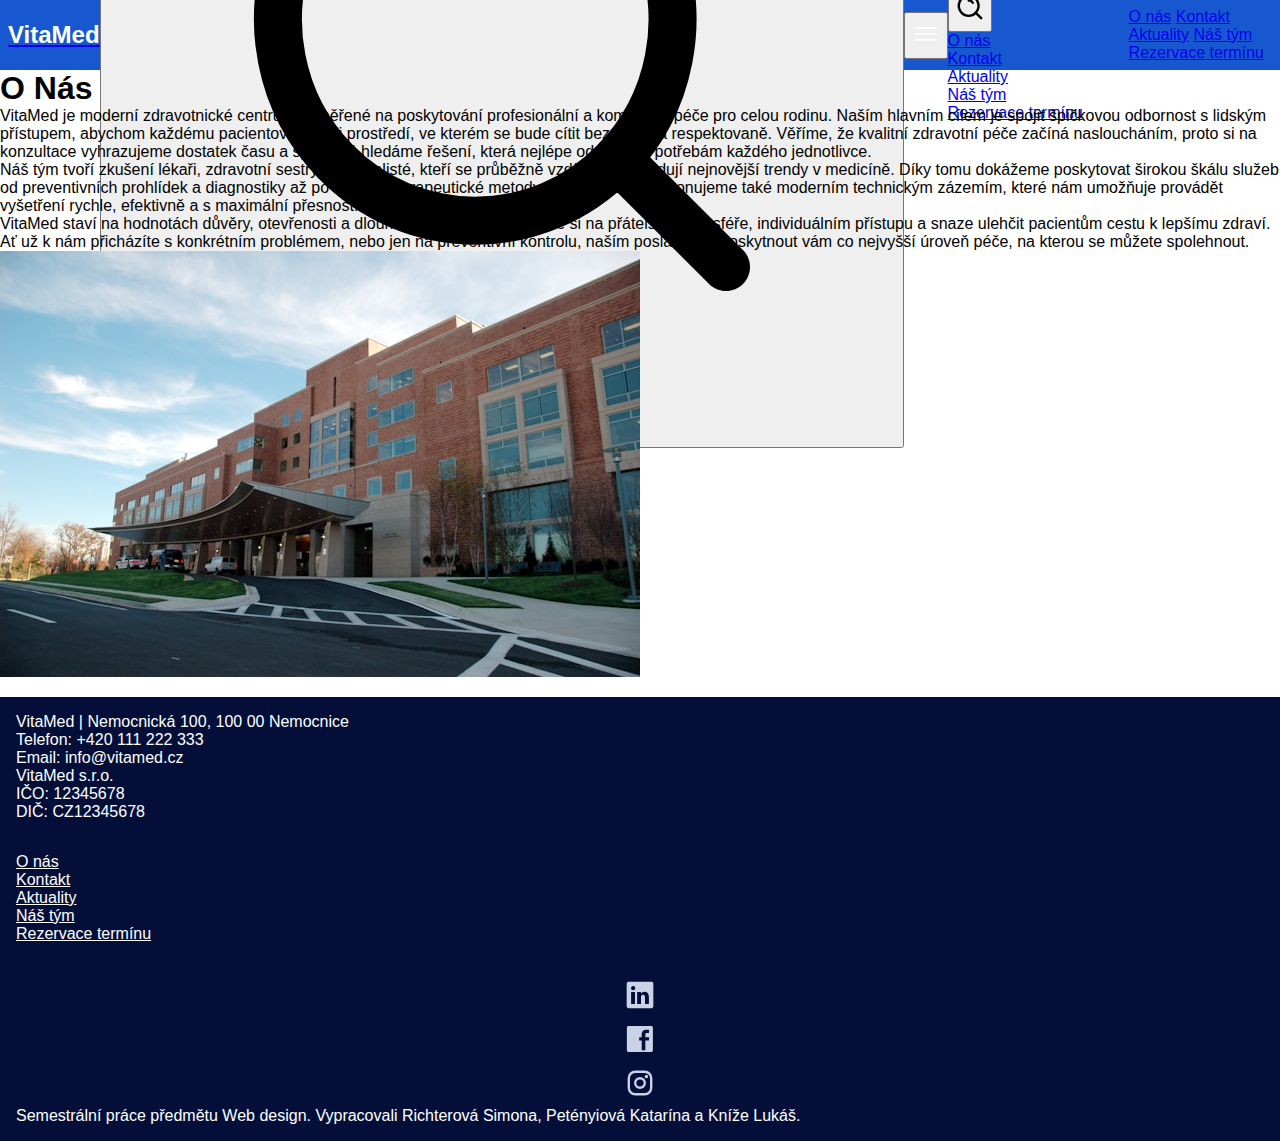
<file: o_nas/index.html>
<!DOCTYPE html>
<html lang="cs">
  <head>
    <meta charset="UTF-8" />
    <meta name="viewport" content="width=device-width, initial-scale=1.0" />
    <title>VitaMed | Rezervujte si termín</title>
    <link rel="stylesheet" href="../style.css" />
  </head>
  <body>
    <header>
      <a href="../"><h2>VitaMed</h2></a>
      <div class="pcSearch">
        <label for="pcSearchBar" class="visuallyHidden">Vyhledávání</label>
        <input type="text" placeholder="vyhledat" id="pcSearchBar" />
        <button onclick="pcSearch()">
          <img src="/icons/search-5-svgrepo-com.svg" alt="vyhledat" />
        </button>
      </div>
      <nav>
        <button onclick="showMenu()" aria-label="menu">
          <img id="menuCloseButton" src="/icons/menu-svgrepo-com.svg" alt="menu" />
        </button>
        <div id="mobileMenu">
          <div class="mobileSearch">
            <label for="mobileSearchBar" class="visuallyHidden">Vyhledávání</label>
            <input type="text" placeholder="vyhledat" id="mobileSearchBar" />
            <button onclick="mobileSearch()">
              <img src="/icons/search-5-svgrepo-com.svg" alt="vyhledat" />
            </button>
          </div>
          <a href="../o_nas/">O nás</a>
          <div class="divider"></div>
          <a href="/kontakt/">Kontakt</a>
          <div class="divider"></div>
          <a href="../aktuality/">Aktuality</a>
          <div class="divider"></div>
          <a href="../doktori/">Náš tým</a>
          <div class="divider"></div>
          <a href="../rezervace/">Rezervace termínu</a>
        </div>
        <div class="largeNav">
          <a class="current" href="../o_nas/">O nás</a>
          <a href="/kontakt/">Kontakt</a>
          <a href="../aktuality/">Aktuality</a>
          <a href="../doktori/">Náš tým</a>
          <a href="../rezervace/">Rezervace termínu</a>
        </div>
      </nav>
    </header>
    <main class="articles">
      <article>
        <h1>O Nás</h1>
        <p>
          VitaMed je moderní zdravotnické centrum zaměřené na poskytování profesionální a komplexní
          péče pro celou rodinu. Naším hlavním cílem je spojit špičkovou odbornost s lidským
          přístupem, abychom každému pacientovi nabídli prostředí, ve kterém se bude cítit bezpečně
          a respektovaně. Věříme, že kvalitní zdravotní péče začíná nasloucháním, proto si na
          konzultace vyhrazujeme dostatek času a společně hledáme řešení, která nejlépe odpovídají
          potřebám každého jednotlivce.
        </p>
        <p>
          Náš tým tvoří zkušení lékaři, zdravotní sestry a specialisté, kteří se průběžně vzdělávají
          a sledují nejnovější trendy v medicíně. Díky tomu dokážeme poskytovat širokou škálu služeb
          od preventivních prohlídek a diagnostiky až po moderní terapeutické metody a rehabilitaci.
          Disponujeme také moderním technickým zázemím, které nám umožňuje provádět vyšetření
          rychle, efektivně a s maximální přesností.
        </p>
        <p>
          VitaMed staví na hodnotách důvěry, otevřenosti a dlouhodobé péče. Zakládáme si na
          přátelské atmosféře, individuálním přístupu a snaze ulehčit pacientům cestu k lepšímu
          zdraví. Ať už k nám přicházíte s konkrétním problémem, nebo jen na preventivní kontrolu,
          naším posláním je poskytnout vám co nejvyšší úroveň péče, na kterou se můžete spolehnout.
        </p>
      </article>
      <img
        src="/images/national-cancer-institute-1c8sj2IO2I4-unsplash.jpg"
        alt="fotografie budovy kliniky"
      />
    </main>
    <footer>
      <div class="footerContent">
        <div class="infoSection">
          <p>VitaMed | Nemocnická 100, 100 00 Nemocnice</p>
          <p>Telefon: +420 111 222 333</p>
          <p>Email: info@vitamed.cz</p>
          <p>VitaMed s.r.o.</p>
          <p>IČO: 12345678</p>
          <p>DIČ: CZ12345678</p>
        </div>
        <div class="linkSection">
          <a href="../o_nas/">O nás</a><a href="/kontakt/">Kontakt</a
          ><a href="../aktuality">Aktuality</a><a href="../doktori/">Náš tým</a
          ><a href="../rezervace/">Rezervace termínu</a>
        </div>

        <div class="socialSection">
          <a href=""><img src="/icons/linkedin-svgrepo-com(1).svg" alt="odkaz na LinkedIn" /></a>
          <a href=""><img src="/icons/facebook-svgrepo-com(1).svg" alt="odkaz na Facebook" /></a>
          <a href=""><img src="/icons/instagram-svgrepo-com(1).svg" alt="odkaz na Instageram" /></a>
        </div>
      </div>
      Semestrální práce předmětu Web design. Vypracovali Richterová Simona, Petényiová Katarína a
      Kníže Lukáš.
    </footer>
    <script src="../script.js"></script>
    <script src="/vyhledavani/search.js"></script>
  </body>
</html>
</file>
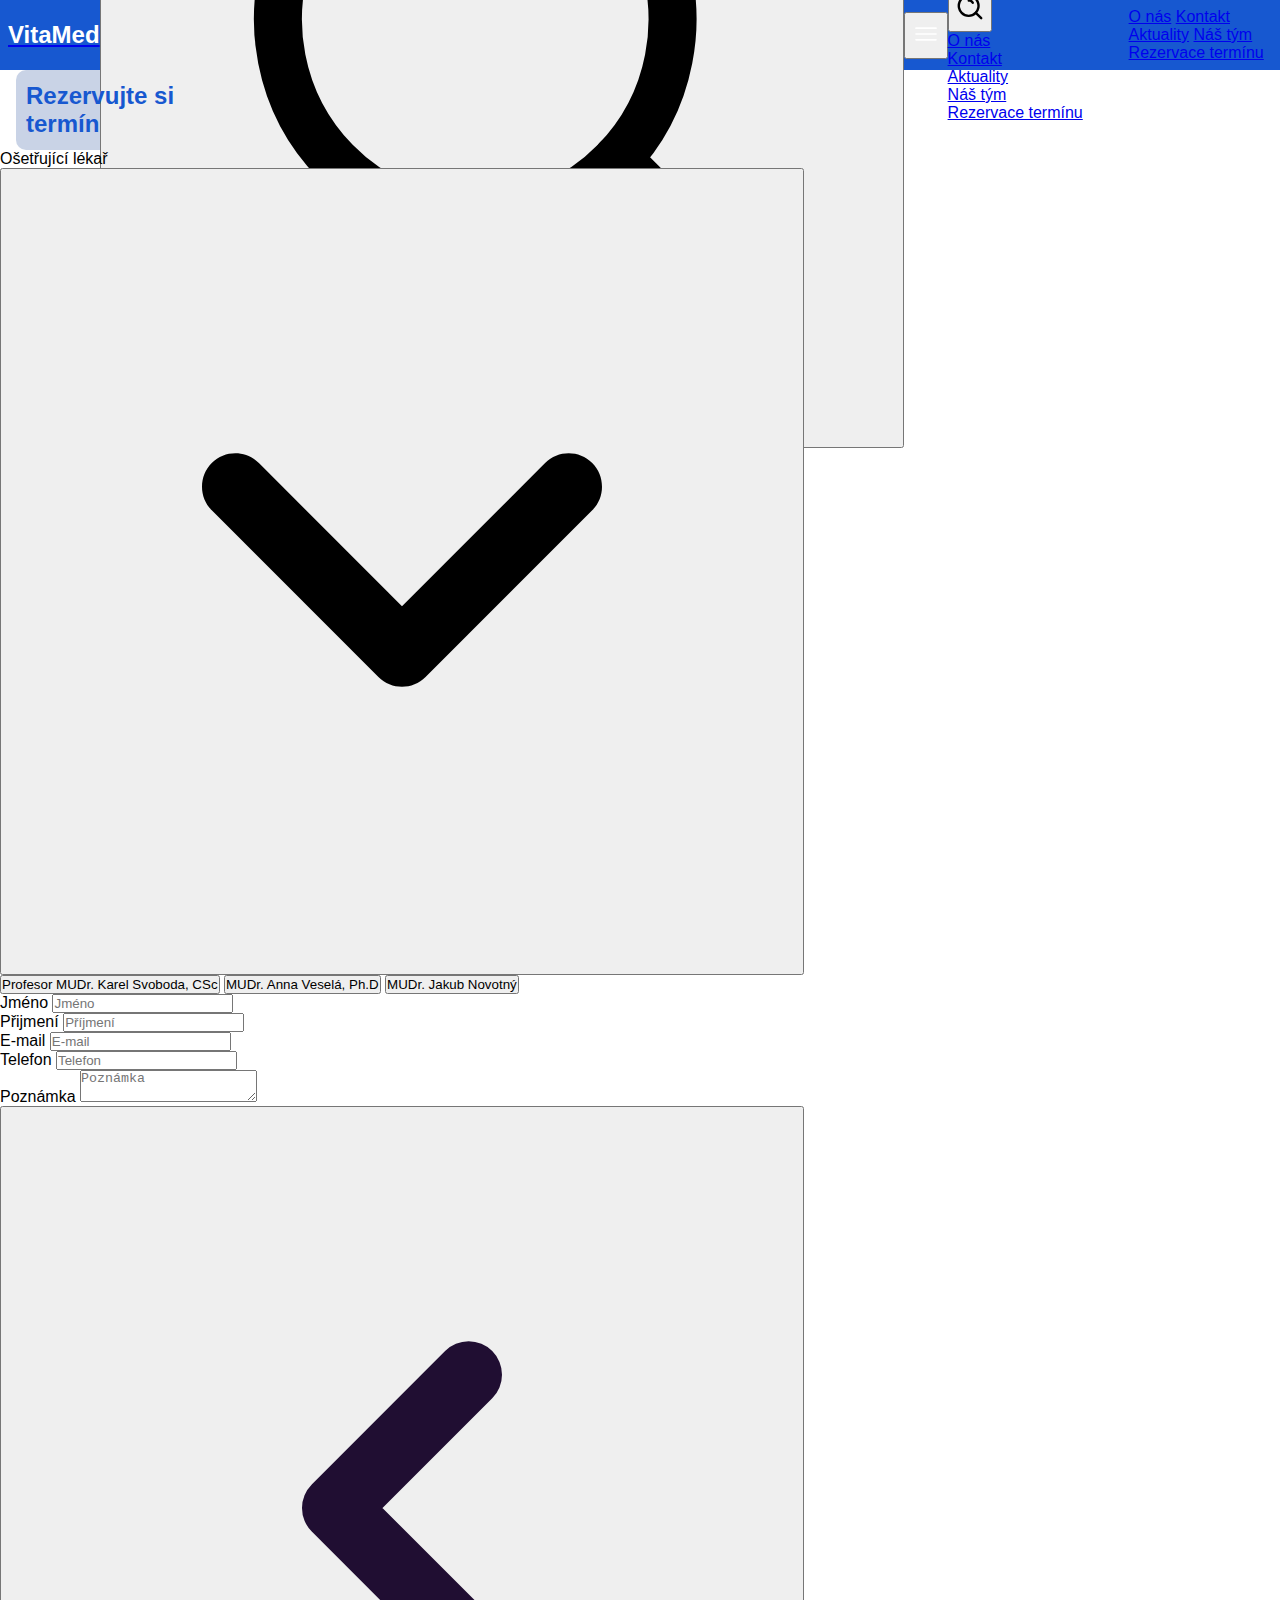
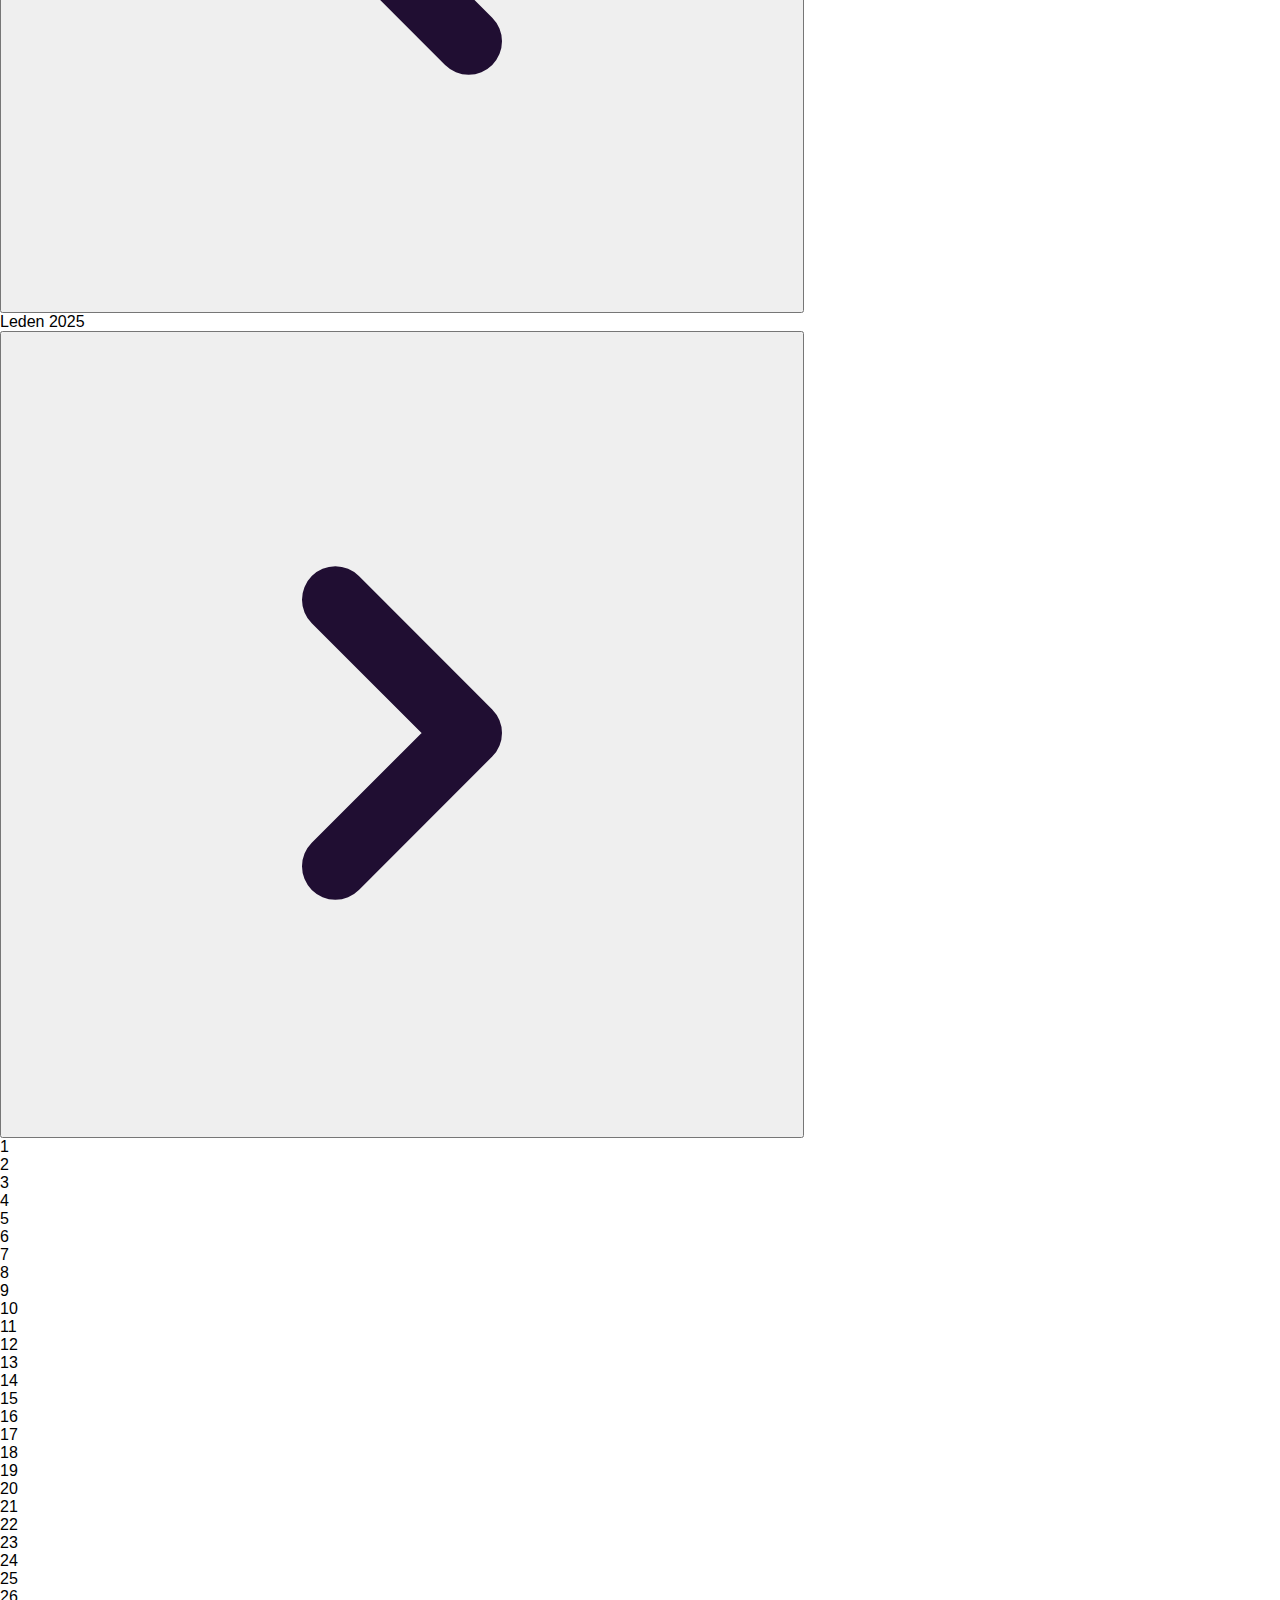
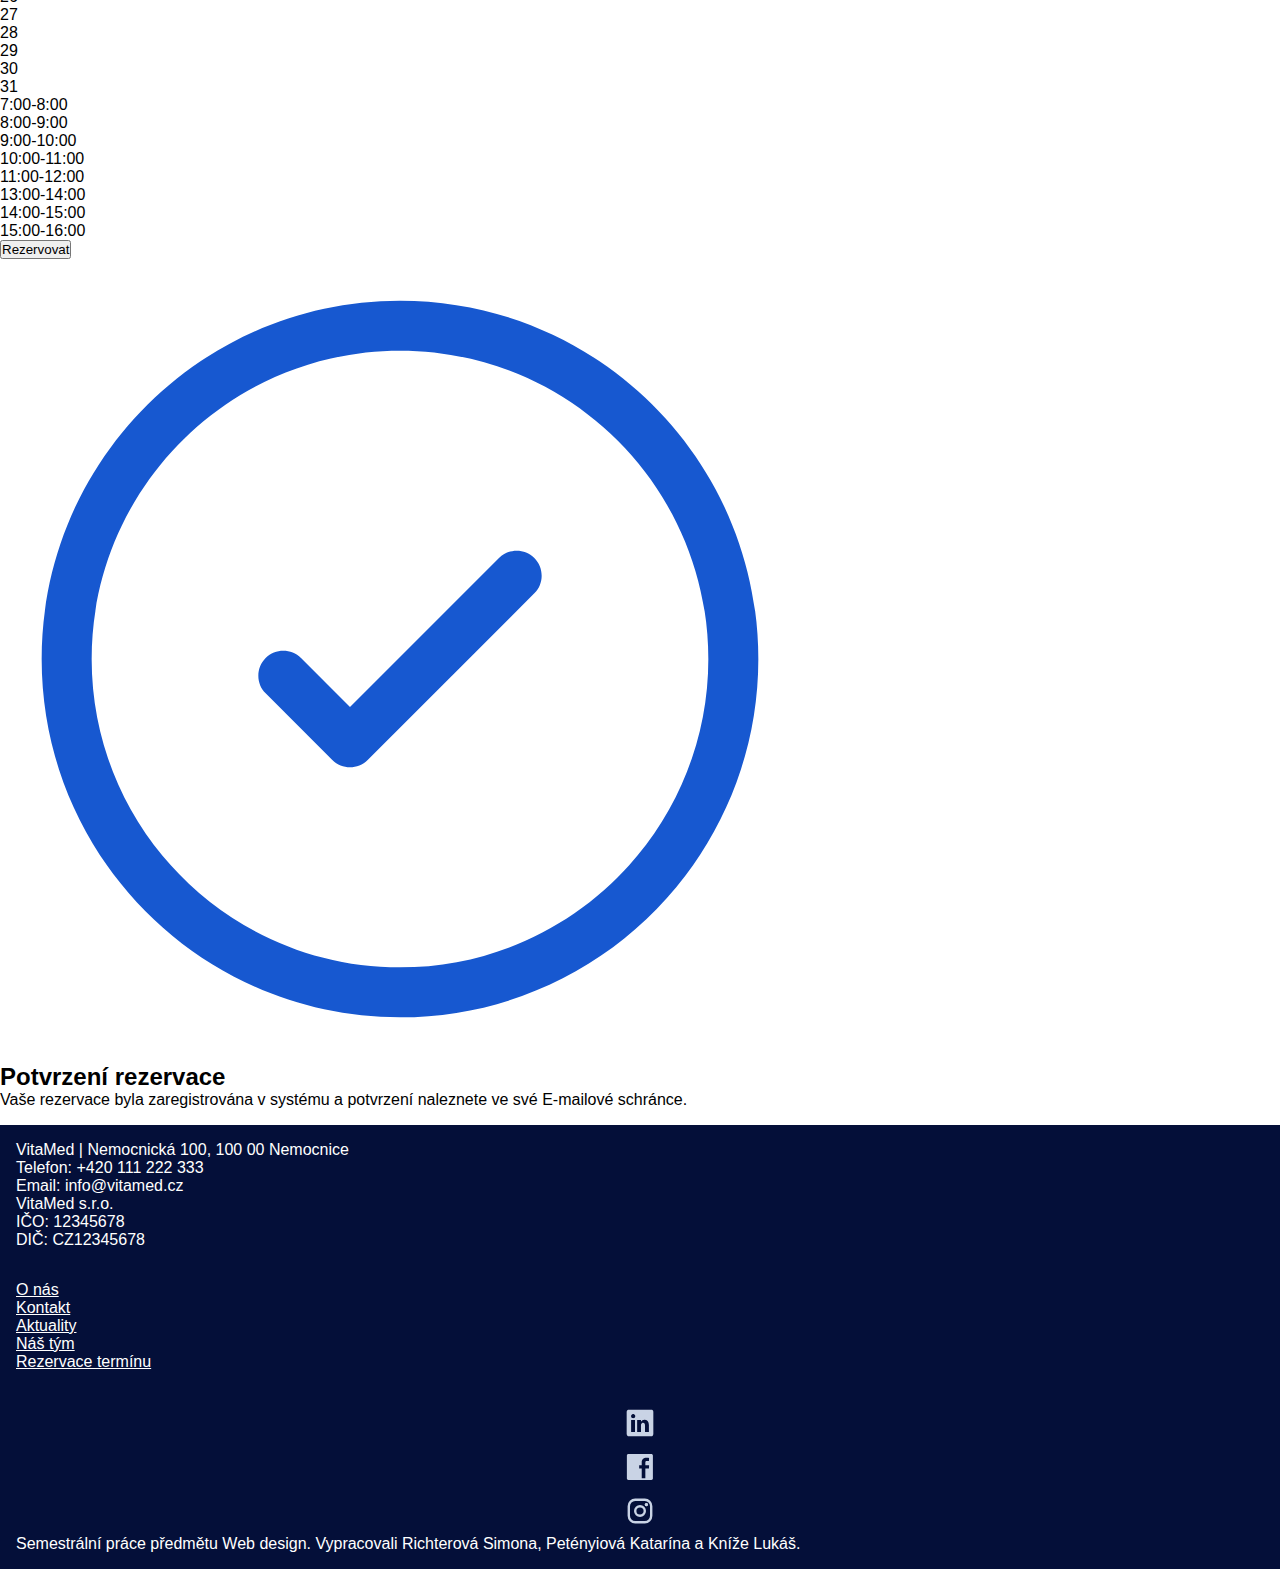
<file: rezervace/index.html>
<!DOCTYPE html>
<html lang="cs">
  <head>
    <meta charset="UTF-8" />
    <meta name="viewport" content="width=device-width, initial-scale=1.0" />
    <title>VitaMed | Rezervujte si termín</title>
    <link rel="stylesheet" href="../style.css" />
  </head>
  <body>
    <header>
      <a href="../"><h2>VitaMed</h2></a>
      <div class="pcSearch">
        <label for="pcSearchBar" class="visuallyHidden">Vyhledávání</label>
        <input type="text" placeholder="vyhledat" id="pcSearchBar" />
        <button onclick="pcSearch()">
          <img src="/icons/search-5-svgrepo-com.svg" alt="vyhledat" />
        </button>
      </div>
      <nav>
        <button onclick="showMenu()" aria-label="menu">
          <img id="menuCloseButton" src="/icons/menu-svgrepo-com.svg" alt="šipka" />
        </button>
        <div id="mobileMenu">
          <div class="mobileSearch">
            <label for="mobileSearchBar" class="visuallyHidden">Vyhledávání</label>
            <input type="text" placeholder="vyhledat" id="mobileSearchBar" />
            <button onclick="mobileSearch()">
              <img src="/icons/search-5-svgrepo-com.svg" alt="vyhledat" />
            </button>
          </div>
          <a href="../o_nas/">O nás</a>
          <div class="divider"></div>
          <a href="/kontakt/">Kontakt</a>
          <div class="divider"></div>
          <a href="../aktuality/">Aktuality</a>
          <div class="divider"></div>
          <a href="../doktori/">Náš tým</a>
          <div class="divider"></div>
          <a href="../rezervace/">Rezervace termínu</a>
        </div>
        <div class="largeNav">
          <a href="../o_nas/">O nás</a>
          <a href="/kontakt/">Kontakt</a>
          <a href="../aktuality/">Aktuality</a>
          <a href="../doktori/">Náš tým</a>
          <a class="current" href="../rezervace/">Rezervace termínu</a>
        </div>
      </nav>
    </header>
    <main class="reservationsMain">
      <form>
        <div class="headlineBox">
          <h2>Rezervujte si termín</h2>
        </div>
        <div class="dropDownInput">
          <p id="dropDownText">Ošetřující lékař</p>
          <button type="button" onclick="showDropDown()">
            <img src="/icons/caret-down-svgrepo-com-dark.svg" alt="otevřít nabídku lékařů" />
          </button>
          <div id="dropDownList">
            <button type="button" class="dropDownButton">Profesor MUDr. Karel Svoboda, CSc</button>
            <button type="button" class="dropDownButton">MUDr. Anna Veselá, Ph.D</button>
            <button type="button" class="dropDownButton">MUDr. Jakub Novotný</button>
          </div>
        </div>
        <div class="formRow">
          <div class="formItem">
            <label for="firstname">Jméno</label>
            <input type="text" placeholder="Jméno" id="firstname" />
          </div>
          <div class="formItem">
            <label for="lastname">Přijmení</label>
            <input type="text" placeholder="Příjmení" id="lastname" />
          </div>
        </div>
        <div class="formRow">
          <div class="formItem">
            <label for="email">E-mail</label>
            <input type="text" placeholder="E-mail" id="email" />
          </div>
          <div class="formItem">
            <label for="phone">Telefon</label>
            <input type="text" placeholder="Telefon" id="phone" />
          </div>
        </div>
        <div class="formRow">
          <div class="formItem">
            <label for="note">Poznámka</label>
            <textarea placeholder="Poznámka" id="note"></textarea>
          </div>
        </div>
      </form>
      <div class="calendar">
        <div id="calendarBody">
          <button onclick="prevMonth(event)">
            <img src="/icons/left-2-svgrepo-com.svg" alt="předchozí měsíc" />
          </button>
          <p id="currentMonth">Leden 2025</p>
          <button onclick="nextMonth(event)">
            <img src="/icons/right-2-svgrepo-com.svg" alt="následující měsíc" />
          </button>
        </div>
        <div id="timePickerDialog" onclick="event.stopPropagation();">
          <div class="timePickerItem">
            <div class="checkBox" tabindex="1" aria-label="vybrat 7:00-8:00"></div>
            <p>7:00-8:00</p>
          </div>
          <div class="timePickerItem">
            <div class="checkBox" tabindex="1" aria-label="vybrat 7:00-8:00"></div>
            <p>8:00-9:00</p>
          </div>
          <div class="timePickerItem">
            <div class="checkBox" tabindex="1" aria-label="vybrat 9:00-10:00"></div>
            <p>9:00-10:00</p>
          </div>
          <div class="timePickerItem">
            <div class="checkBox" tabindex="1" aria-label="vybrat 10:00-11:00"></div>
            <p>10:00-11:00</p>
          </div>
          <div class="timePickerItem">
            <div class="checkBox" tabindex="1" aria-label="vybrat 11:00-12:00"></div>
            <p>11:00-12:00</p>
          </div>
          <div class="timePickerItem">
            <div class="checkBox" tabindex="1" aria-label="vybrat 13:00-14:00"></div>
            <p>13:00-14:00</p>
          </div>
          <div class="timePickerItem">
            <div class="checkBox" tabindex="1" aria-label="vybrat 14:00-15:00"></div>
            <p>14:00-15:00</p>
          </div>
          <div class="timePickerItem">
            <div class="checkBox" tabindex="1" aria-label="vybrat 15:00-16:00"></div>
            <p>15:00-16:00</p>
          </div>
        </div>
      </div>
      <button class="submitButton" onclick="submit()">Rezervovat</button>
    </main>
    <main class="reservationConfirmation">
      <img src="/icons/check-circle-svgrepo-com.svg" alt="ikonka potvrzení rezervace" />
      <h2>Potvrzení rezervace</h2>
      <p>
        Vaše rezervace byla zaregistrována v systému a potvrzení naleznete ve své E-mailové
        schránce.
      </p>
    </main>
    <footer>
      <div class="footerContent">
        <div class="infoSection">
          <p>VitaMed | Nemocnická 100, 100 00 Nemocnice</p>
          <p>Telefon: +420 111 222 333</p>
          <p>Email: info@vitamed.cz</p>
          <p>VitaMed s.r.o.</p>
          <p>IČO: 12345678</p>
          <p>DIČ: CZ12345678</p>
        </div>
        <div class="linkSection">
          <a href="../o_nas/">O nás</a><a href="/kontakt/">Kontakt</a
          ><a href="../aktuality/">Aktuality</a><a href="../doktori/">Náš tým</a
          ><a href="../rezervace/">Rezervace termínu</a>
        </div>

        <div class="socialSection">
          <a href=""><img src="/icons/linkedin-svgrepo-com(1).svg" alt="odkaz na LinkedIn" /></a>
          <a href=""><img src="/icons/facebook-svgrepo-com(1).svg" alt="odkaz na Facebook" /></a>
          <a href=""><img src="/icons/instagram-svgrepo-com(1).svg" alt="odkaz na Instageram" /></a>
        </div>
      </div>
      Semestrální práce předmětu Web design. Vypracovali Richterová Simona, Petényiová Katarína a
      Kníže Lukáš.
    </footer>
    <script src="../script.js"></script>
    <script src="./calendar.js"></script>
    <script src="/vyhledavani/search.js"></script>
  </body>
</html>
</file>
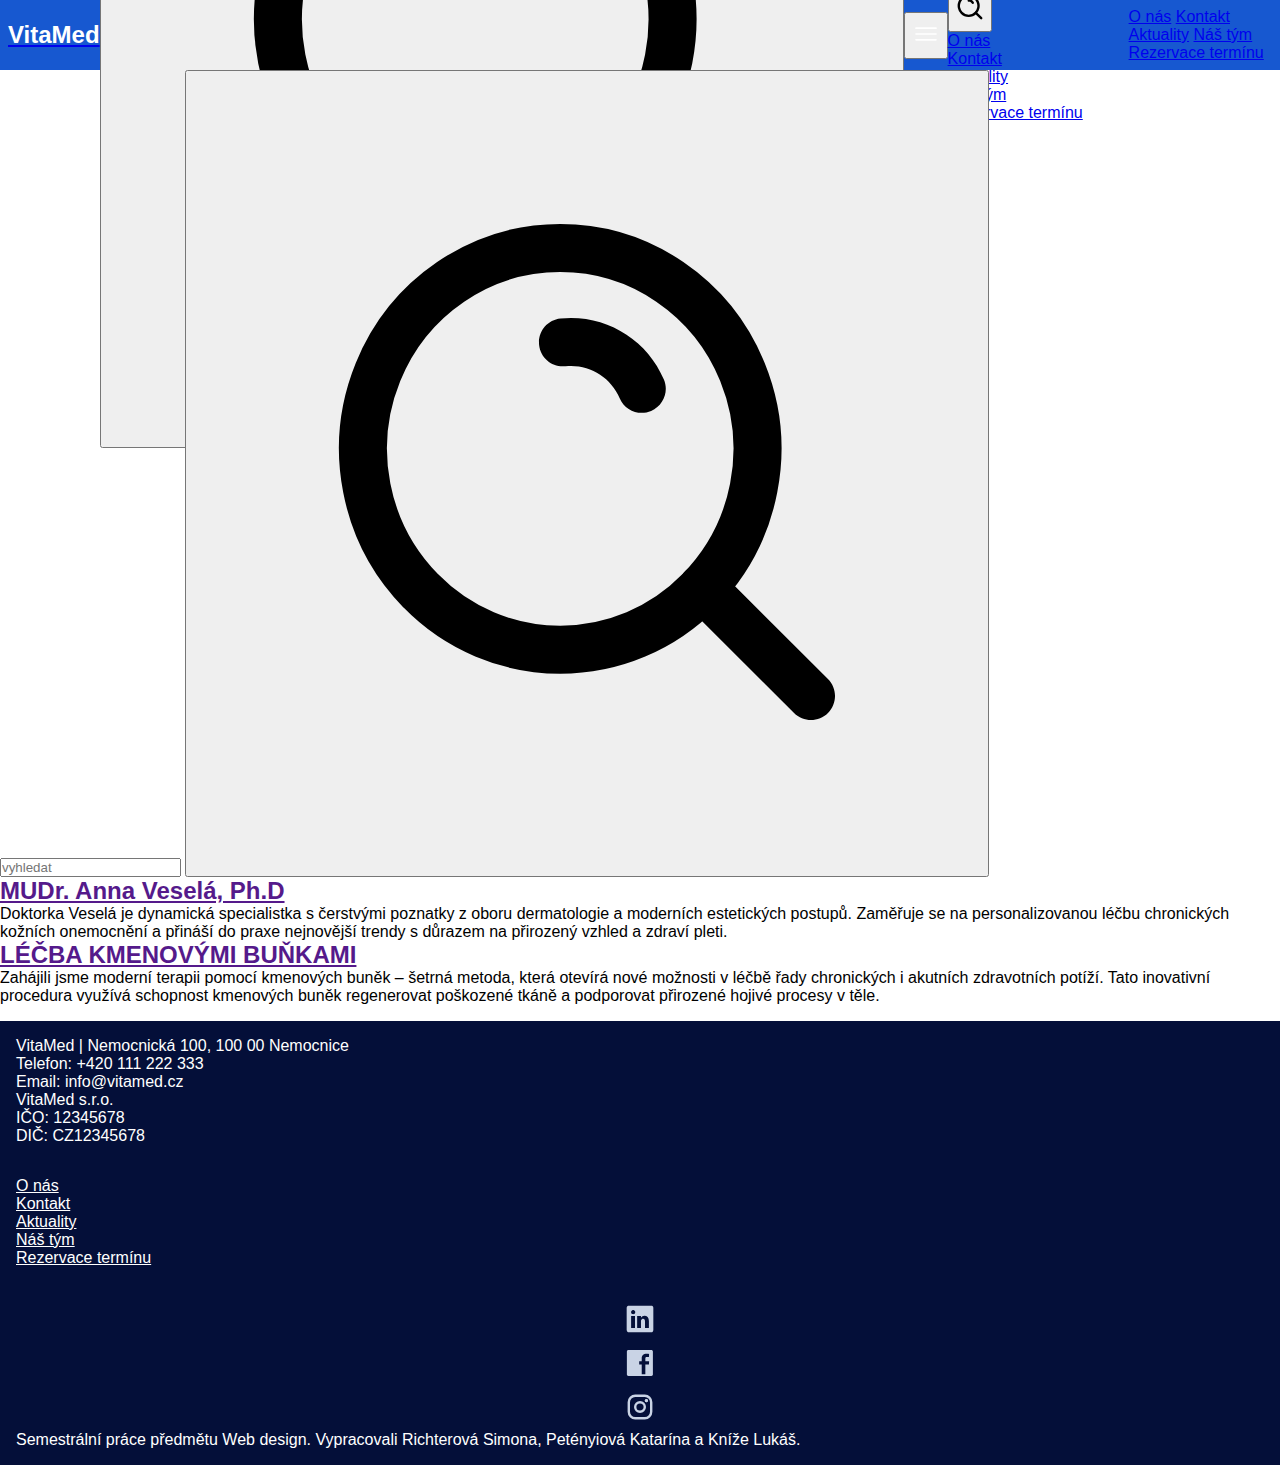
<file: vyhledavani/index.html>
<!DOCTYPE html>
<html lang="cs">
  <head>
    <meta charset="UTF-8" />
    <meta name="viewport" content="width=device-width, initial-scale=1.0" />
    <title>VitaMed | Rezervujte si termín</title>
    <link rel="stylesheet" href="../style.css" />
  </head>
  <body>
    <header>
      <a href="../"><h2>VitaMed</h2></a>
      <div class="pcSearch">
        <label for="pcSearchBar" class="visuallyHidden">Vyhledávání</label>
        <input type="text" placeholder="vyhledat" id="pcSearchBar" />
        <button onclick="pcSearch()">
          <img src="/icons/search-5-svgrepo-com.svg" alt="vyhledat" />
        </button>
      </div>
      <nav>
        <button onclick="showMenu()" aria-label="menu">
          <img id="menuCloseButton" src="/icons/menu-svgrepo-com.svg" alt="menu" />
        </button>
        <div id="mobileMenu">
          <div class="mobileSearch">
            <label for="mobileSearchBar" class="visuallyHidden">Vyhledávání</label>
            <input type="text" placeholder="vyhledat" id="mobileSearchBar" />
            <button onclick="mobileSearch()">
              <img src="/icons/search-5-svgrepo-com.svg" alt="vyhledat" />
            </button>
          </div>
          <a href="../o_nas/">O nás</a>
          <div class="divider"></div>
          <a href="/kontakt/">Kontakt</a>
          <div class="divider"></div>
          <a href="../aktuality/">Aktuality</a>
          <div class="divider"></div>
          <a href="../doktori/">Náš tým</a>
          <div class="divider"></div>
          <a href="../rezervace/">Rezervace termínu</a>
        </div>
        <div class="largeNav">
          <a href="../o_nas/">O nás</a>
          <a href="/kontakt/">Kontakt</a>
          <a href="../aktuality/">Aktuality</a>
          <a href="../doktori/">Náš tým</a>
          <a href="../rezervace/">Rezervace termínu</a>
        </div>
      </nav>
    </header>
    <main class="searchResultsPage">
      <section class="searchSection">
        <input type="text" placeholder="vyhledat" id="mainSearchBar" />
        <button onclick="mainSearch()">
          <img src="/icons/search-5-svgrepo-com.svg" alt="vyhledat" />
        </button>
      </section>
      <section class="results">
        <div class="searhResult">
          <a href=""><h2>MUDr. Anna Veselá, Ph.D</h2></a>
          <p>
            Doktorka Veselá je dynamická specialistka s čerstvými poznatky z oboru dermatologie a
            moderních estetických postupů. Zaměřuje se na personalizovanou léčbu chronických kožních
            onemocnění a přináší do praxe nejnovější trendy s důrazem na přirozený vzhled a zdraví
            pleti.
          </p>
        </div>
        <div class="searhResult">
          <a href=""><h2>LÉČBA KMENOVÝMI BUŇKAMI</h2></a>
          <p>
            Zahájili jsme moderní terapii pomocí kmenových buněk – šetrná metoda, která otevírá nové
            možnosti v léčbě řady chronických i akutních zdravotních potíží. Tato inovativní
            procedura využívá schopnost kmenových buněk regenerovat poškozené tkáně a podporovat
            přirozené hojivé procesy v těle.
          </p>
        </div>
      </section>
    </main>
    <footer>
      <div class="footerContent">
        <div class="infoSection">
          <p>VitaMed | Nemocnická 100, 100 00 Nemocnice</p>
          <p>Telefon: +420 111 222 333</p>
          <p>Email: info@vitamed.cz</p>
          <p>VitaMed s.r.o.</p>
          <p>IČO: 12345678</p>
          <p>DIČ: CZ12345678</p>
        </div>
        <div class="linkSection">
          <a href="../o_nas/">O nás</a><a href="/kontakt/">Kontakt</a
          ><a href="../aktuality/">Aktuality</a><a href="../doktori/">Náš tým</a
          ><a href="../rezervace/">Rezervace termínu</a>
        </div>

        <div class="socialSection">
          <a href=""><img src="/icons/linkedin-svgrepo-com(1).svg" alt="odkaz na LinkedIn" /></a>
          <a href=""><img src="/icons/facebook-svgrepo-com(1).svg" alt="odkaz na Facebook" /></a>
          <a href=""><img src="/icons/instagram-svgrepo-com(1).svg" alt="odkaz na Instageram" /></a>
        </div>
      </div>
      Semestrální práce předmětu Web design. Vypracovali Richterová Simona, Petényiová Katarína a
      Kníže Lukáš.
    </footer>
    <script src="../script.js"></script>
    <script src="./search.js"></script>
  </body>
</html>
</file>
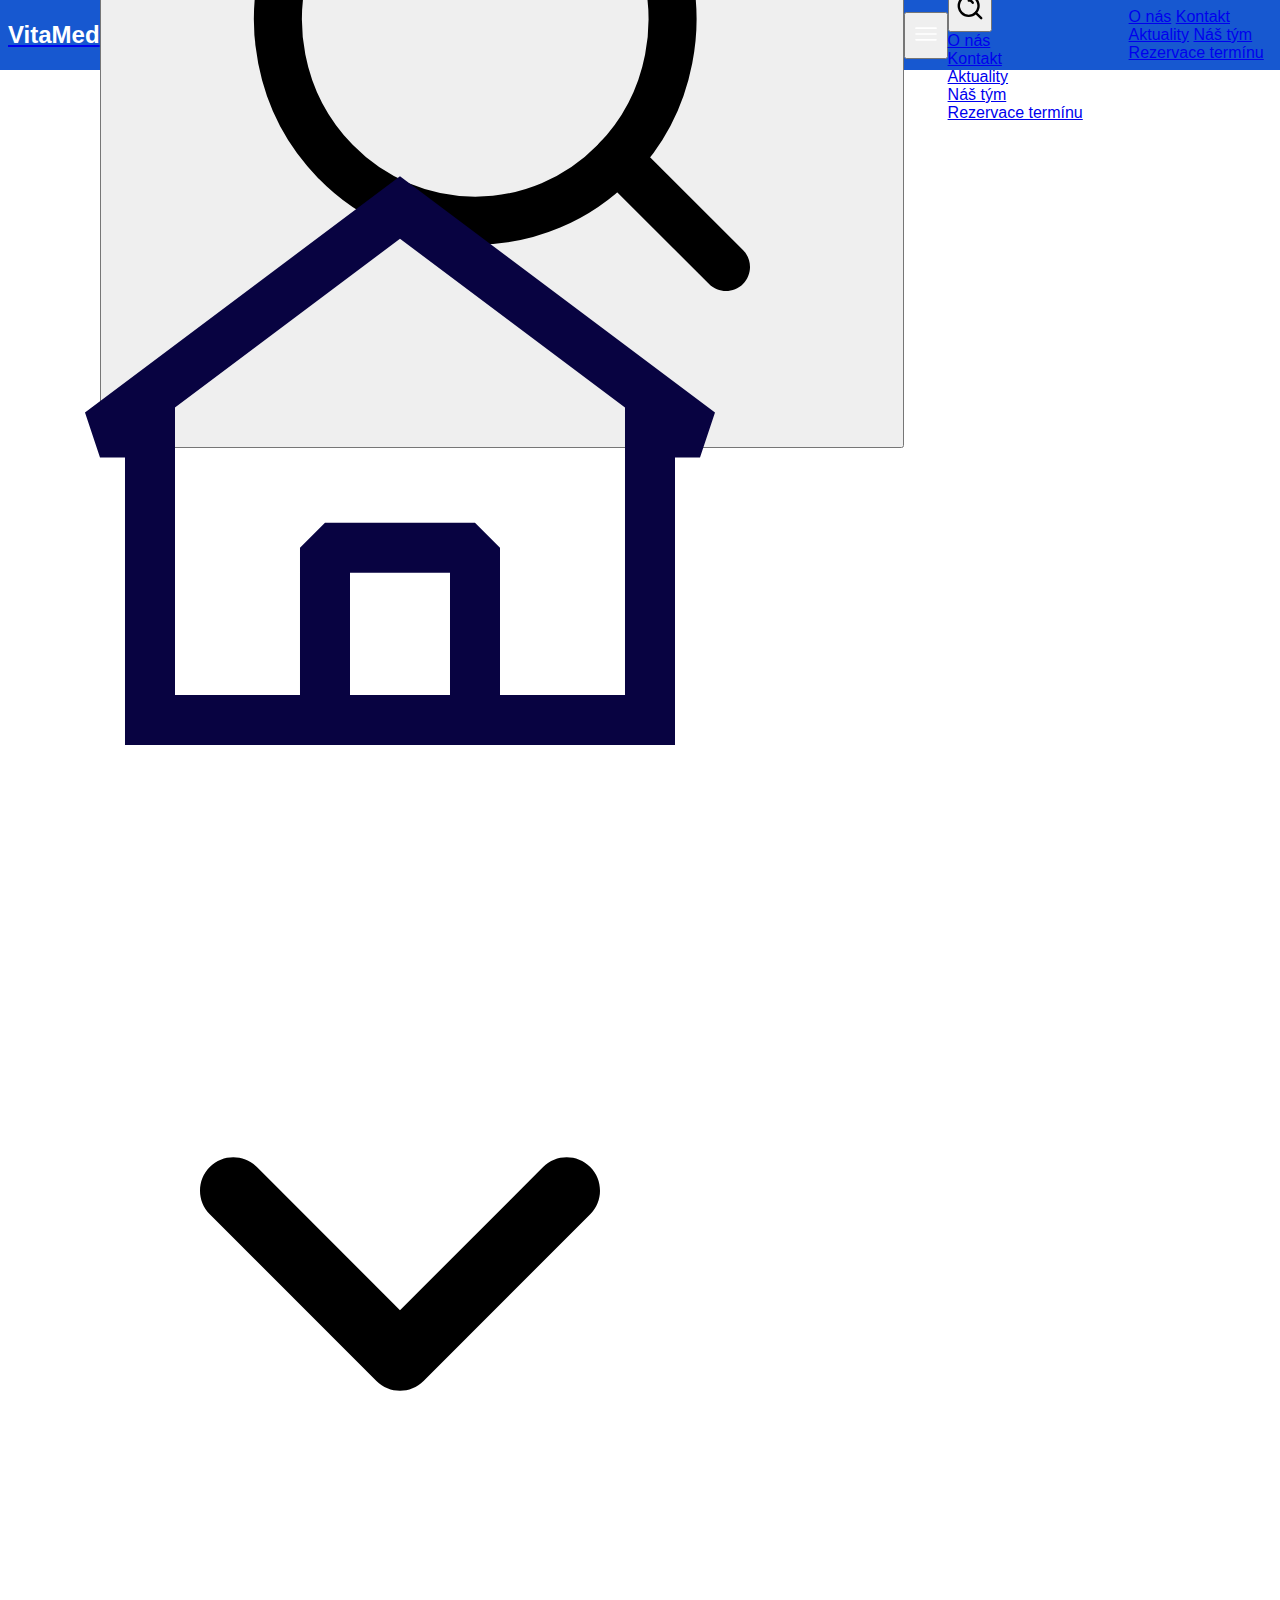
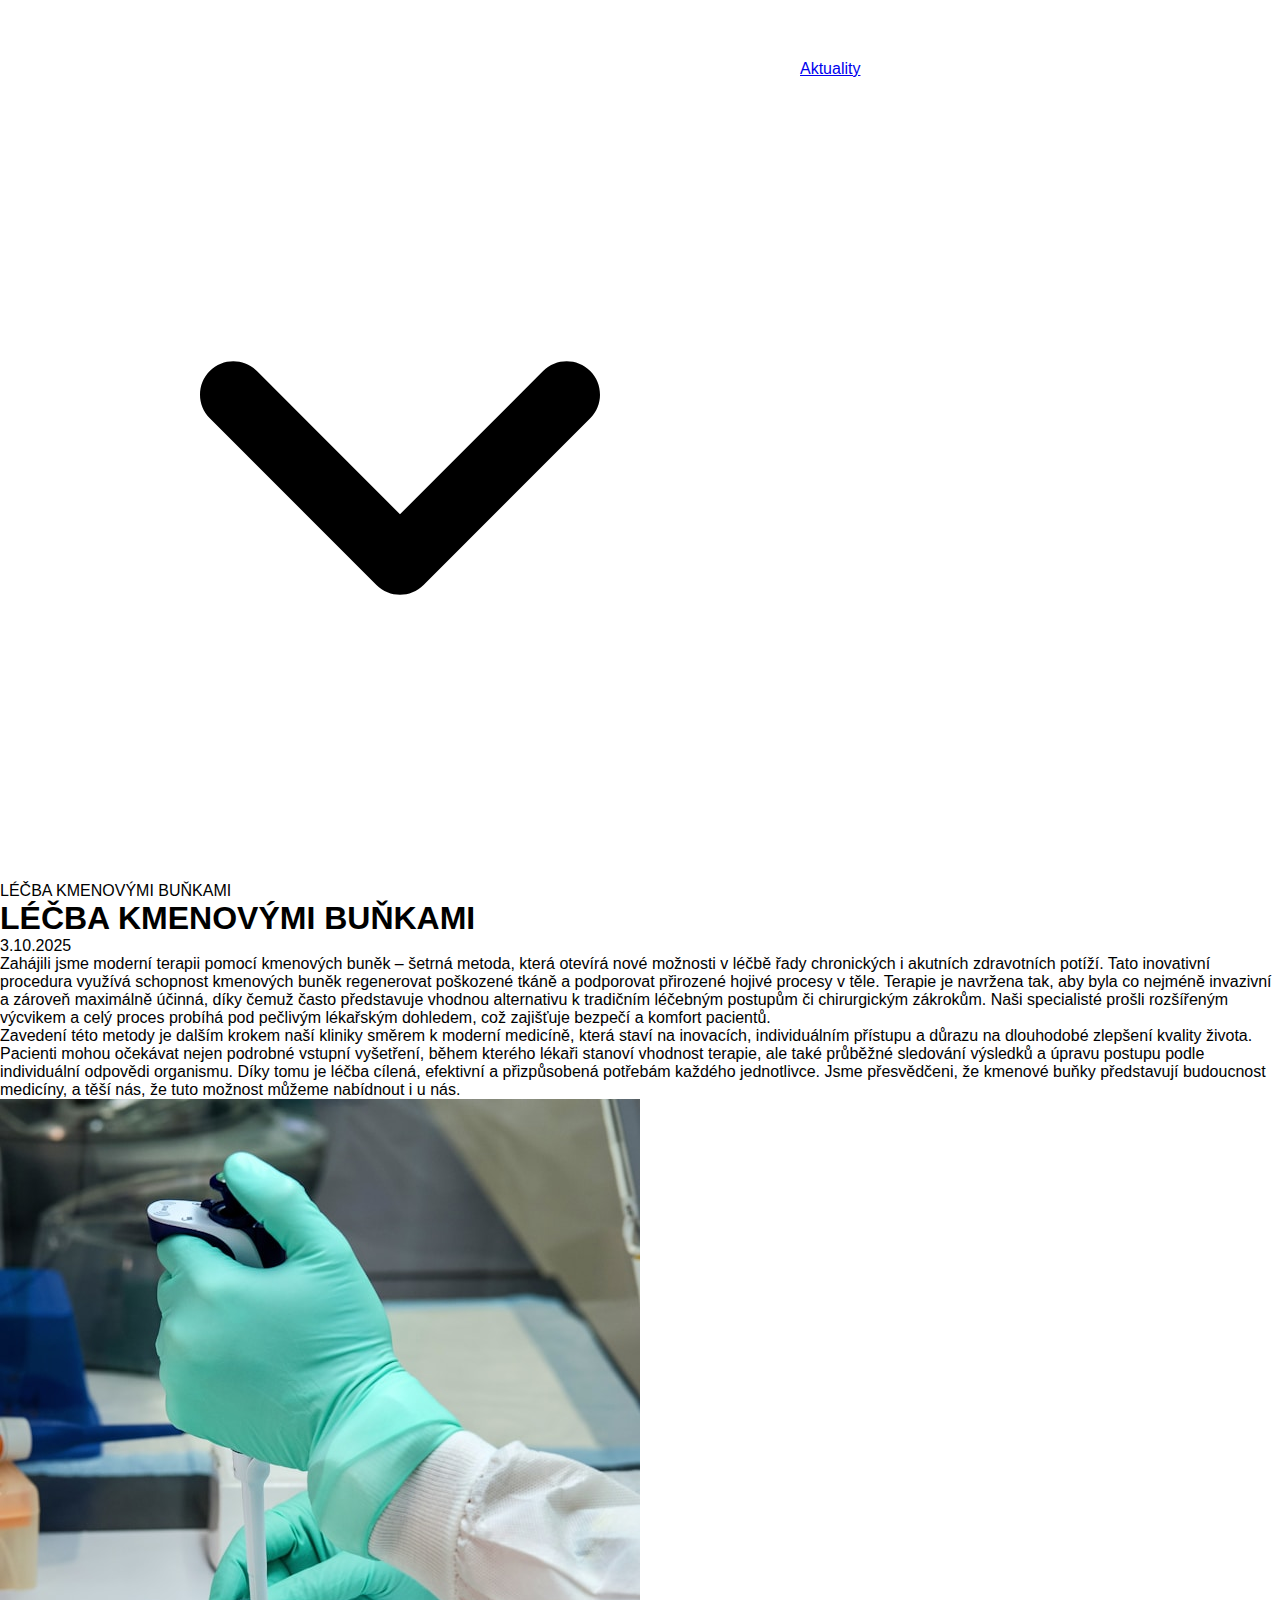
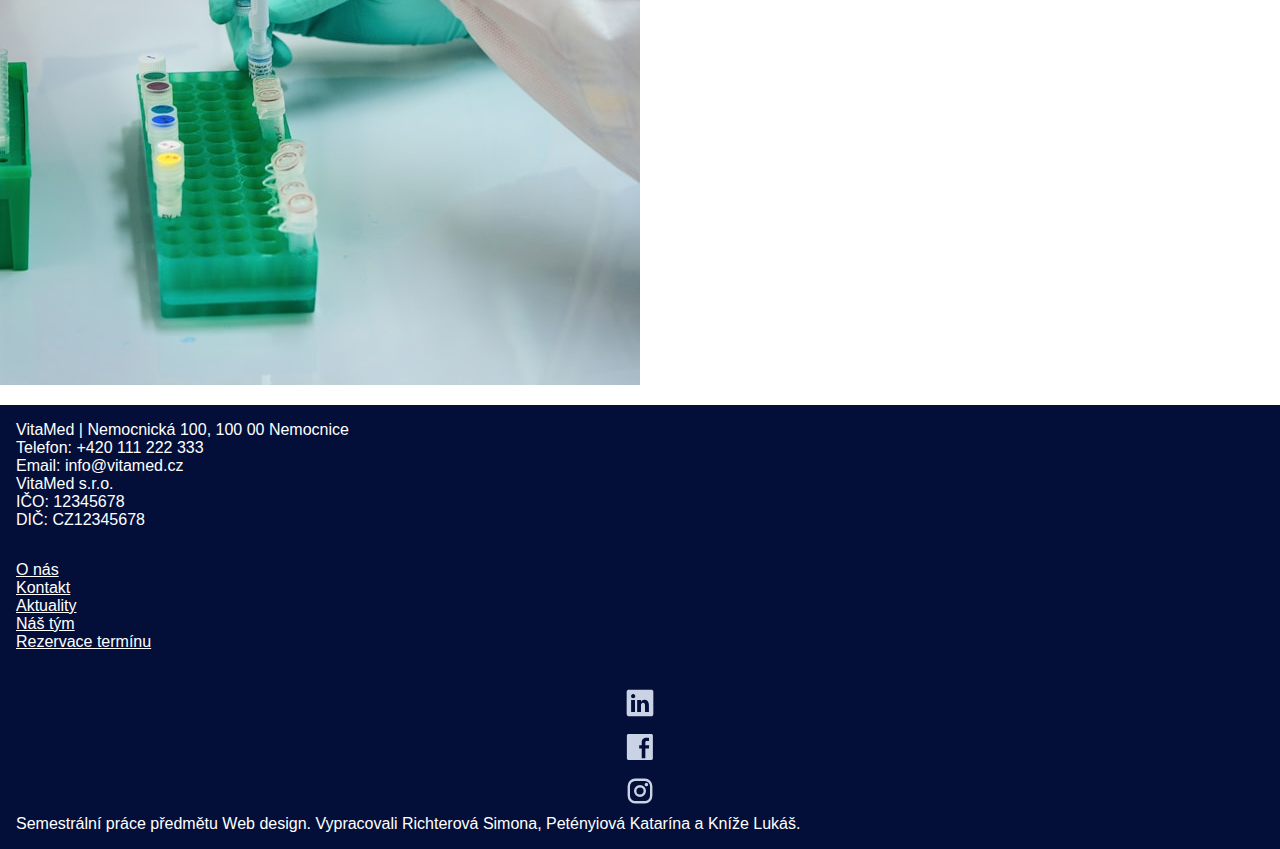
<file: aktuality/nova_lecba/index.html>
<!DOCTYPE html>
<html lang="cs">
  <head>
    <meta charset="UTF-8" />
    <meta name="viewport" content="width=device-width, initial-scale=1.0" />
    <title>VitaMed | Rezervujte si termín</title>
    <link rel="stylesheet" href="../../style.css" />
  </head>
  <body>
    <header>
      <a href="../"><h2>VitaMed</h2></a>
      <div class="pcSearch">
        <label for="pcSearchBar" class="visuallyHidden">Vyhledávání</label>
        <input type="text" placeholder="vyhledat" id="pcSearchBar" />
        <button onclick="pcSearch()">
          <img src="/icons/search-5-svgrepo-com.svg" alt="vyhledat" />
        </button>
      </div>
      <nav>
        <button onclick="showMenu()" aria-label="menu">
          <img id="menuCloseButton" src="/icons/menu-svgrepo-com.svg" alt="menu" />
        </button>
        <div id="mobileMenu">
          <div class="mobileSearch">
            <label for="mobileSearchBar" class="visuallyHidden">Vyhledávání</label>
            <input type="text" placeholder="vyhledat" id="mobileSearchBar" />
            <button onclick="mobileSearch()">
              <img src="/icons/search-5-svgrepo-com.svg" alt="vyhledat" />
            </button>
          </div>
          <a href="../../o_nas/">O nás</a>
          <div class="divider"></div>
          <a href="/kontakt/">Kontakt</a>
          <div class="divider"></div>
          <a href="../">Aktuality</a>
          <div class="divider"></div>
          <a href="../../doktori/">Náš tým</a>
          <div class="divider"></div>
          <a href="../../rezervace/">Rezervace termínu</a>
        </div>
        <div class="largeNav">
          <a href="../../o_nas/">O nás</a>
          <a href="/kontakt/">Kontakt</a>
          <a href="../">Aktuality</a>
          <a href="../../doktori/">Náš tým</a>
          <a href="../../rezervace/">Rezervace termínu</a>
        </div>
      </nav>
    </header>
    <div class="breadCrumbs">
      <a href="../../"><img src="/icons/home-4-svgrepo-com.svg" alt="Domovská stránka" /></a>
      <img class="breadCrumbArrow" src="/icons/caret-down-svgrepo-com-dark.svg" alt="šipka" /><a
        href="../"
        >Aktuality</a
      >
      <img class="breadCrumbArrow" src="/icons/caret-down-svgrepo-com-dark.svg" alt="šipka" />
      <p>LÉČBA KMENOVÝMI BUŇKAMI</p>
    </div>
    <main class="articles">
      <article>
        <h1>LÉČBA KMENOVÝMI BUŇKAMI</h1>
        <time datetime="2025-10-03">3.10.2025</time>
        <p>
          Zahájili jsme moderní terapii pomocí kmenových buněk – šetrná metoda, která otevírá nové
          možnosti v léčbě řady chronických i akutních zdravotních potíží. Tato inovativní procedura
          využívá schopnost kmenových buněk regenerovat poškozené tkáně a podporovat přirozené
          hojivé procesy v těle. Terapie je navržena tak, aby byla co nejméně invazivní a zároveň
          maximálně účinná, díky čemuž často představuje vhodnou alternativu k tradičním léčebným
          postupům či chirurgickým zákrokům. Naši specialisté prošli rozšířeným výcvikem a celý
          proces probíhá pod pečlivým lékařským dohledem, což zajišťuje bezpečí a komfort pacientů.
        </p>
        <p>
          Zavedení této metody je dalším krokem naší kliniky směrem k moderní medicíně, která staví
          na inovacích, individuálním přístupu a důrazu na dlouhodobé zlepšení kvality života.
          Pacienti mohou očekávat nejen podrobné vstupní vyšetření, během kterého lékaři stanoví
          vhodnost terapie, ale také průběžné sledování výsledků a úpravu postupu podle individuální
          odpovědi organismu. Díky tomu je léčba cílená, efektivní a přizpůsobená potřebám každého
          jednotlivce. Jsme přesvědčeni, že kmenové buňky představují budoucnost medicíny, a těší
          nás, že tuto možnost můžeme nabídnout i u nás.
        </p>
      </article>
      <aside>
        <img
          src="/images/cdc-wDxFn_dBEC0-unsplash.jpg"
          alt="ilustrační fotografie laboratorního vybavení"
        />
      </aside>
    </main>
    <footer>
      <div class="footerContent">
        <div class="infoSection">
          <p>VitaMed | Nemocnická 100, 100 00 Nemocnice</p>
          <p>Telefon: +420 111 222 333</p>
          <p>Email: info@vitamed.cz</p>
          <p>VitaMed s.r.o.</p>
          <p>IČO: 12345678</p>
          <p>DIČ: CZ12345678</p>
        </div>
        <div class="linkSection">
          <a href="../../o_nas/">O nás</a><a href="/kontakt/">Kontakt</a><a href="../">Aktuality</a
          ><a href="../../doktori/">Náš tým</a><a href="../../rezervace/">Rezervace termínu</a>
        </div>

        <div class="socialSection">
          <a href=""><img src="/icons/linkedin-svgrepo-com(1).svg" alt="odkaz na LinkedIn" /></a>
          <a href=""><img src="/icons/facebook-svgrepo-com(1).svg" alt="odkaz na Facebook" /></a>
          <a href=""><img src="/icons/instagram-svgrepo-com(1).svg" alt="odkaz na Instageram" /></a>
        </div>
      </div>
      Semestrální práce předmětu Web design. Vypracovali Richterová Simona, Petényiová Katarína a
      Kníže Lukáš.
    </footer>
    <script src="../../script.js"></script>
    <script src="/vyhledavani/search.js"></script>
  </body>
</html>
</file>
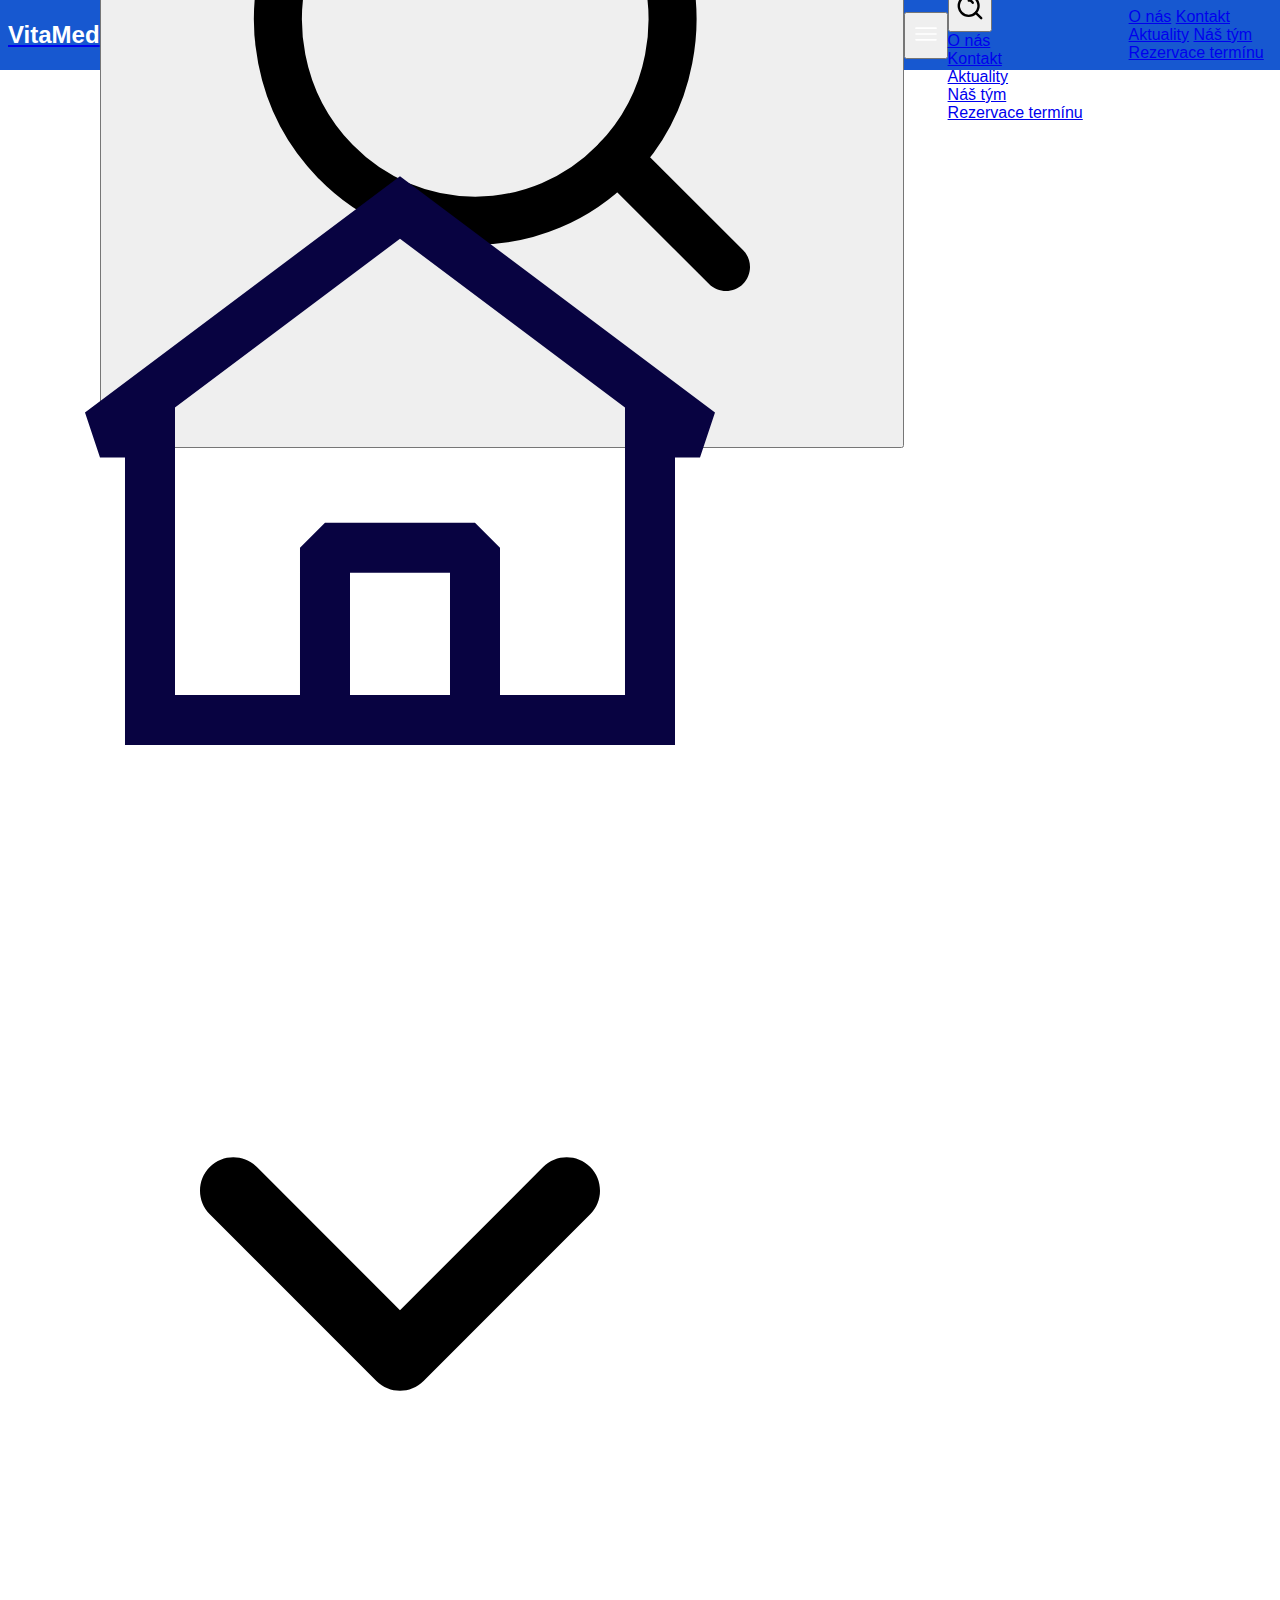
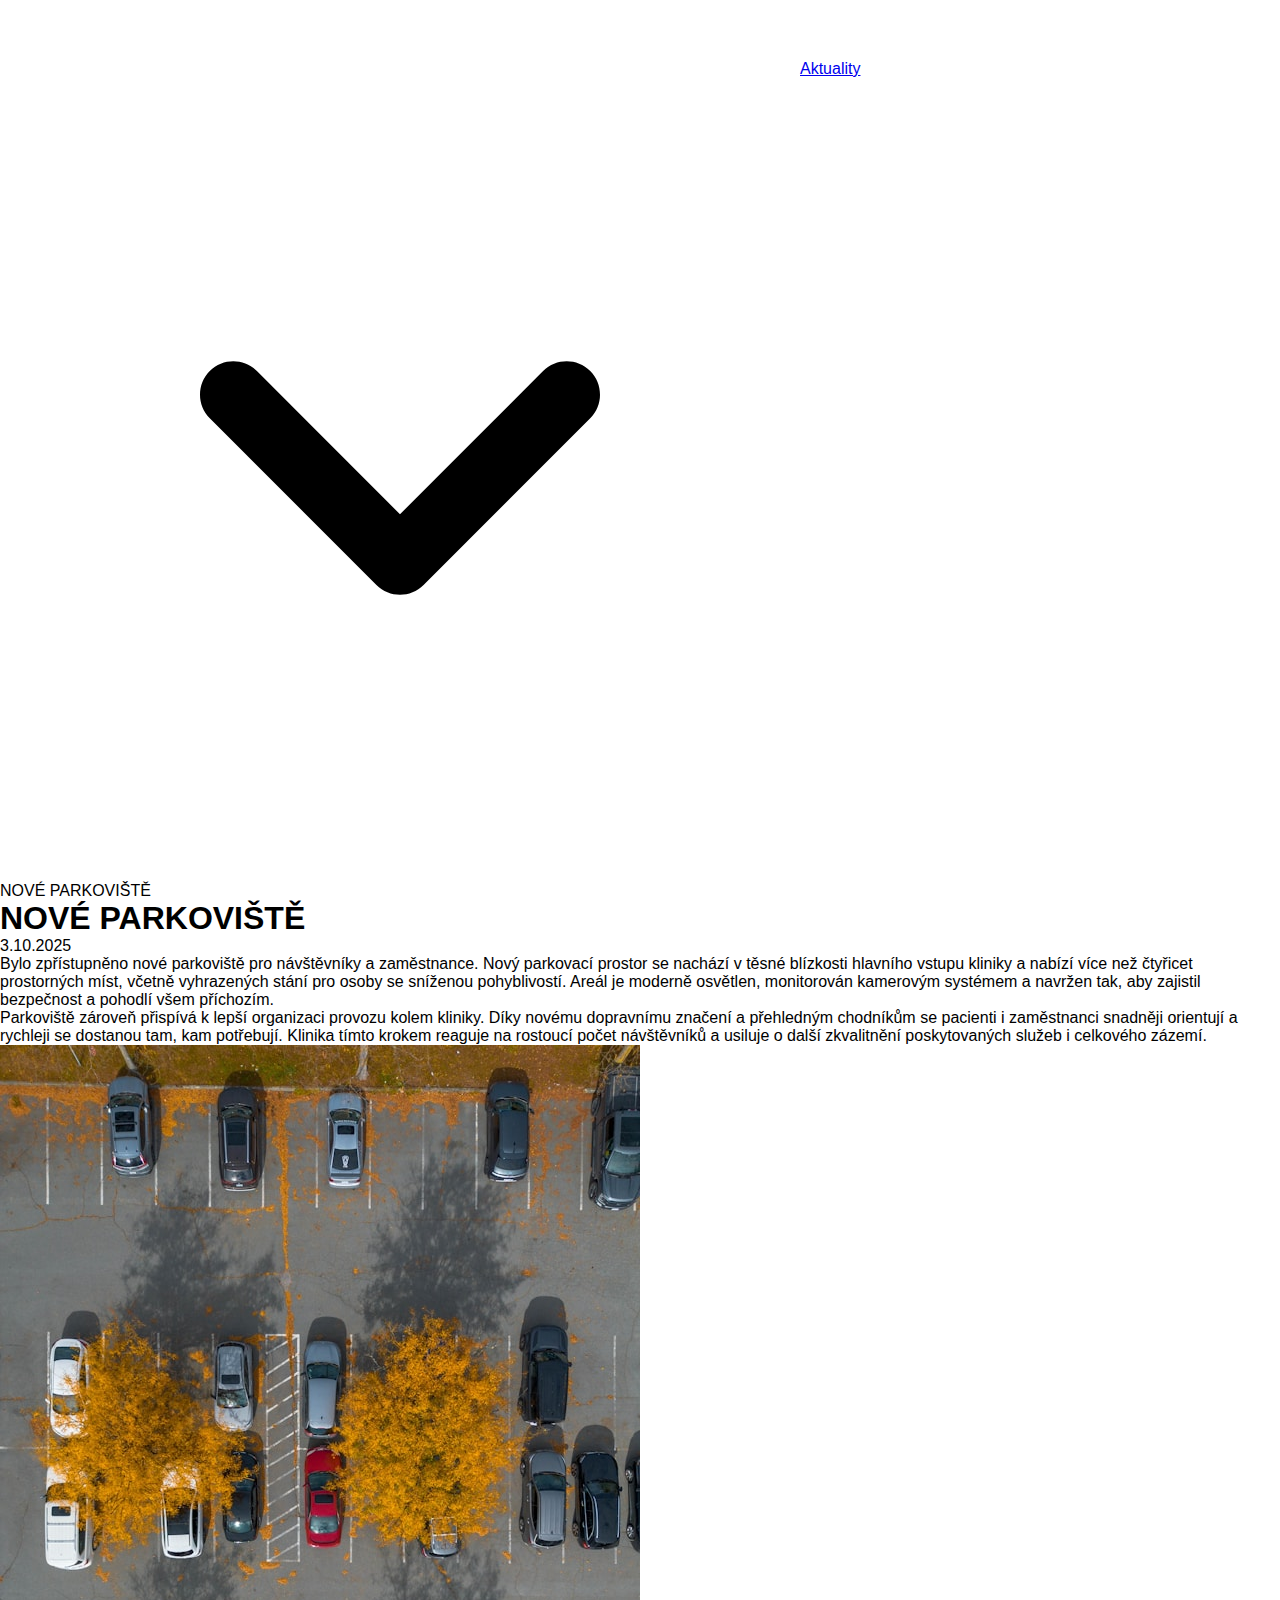
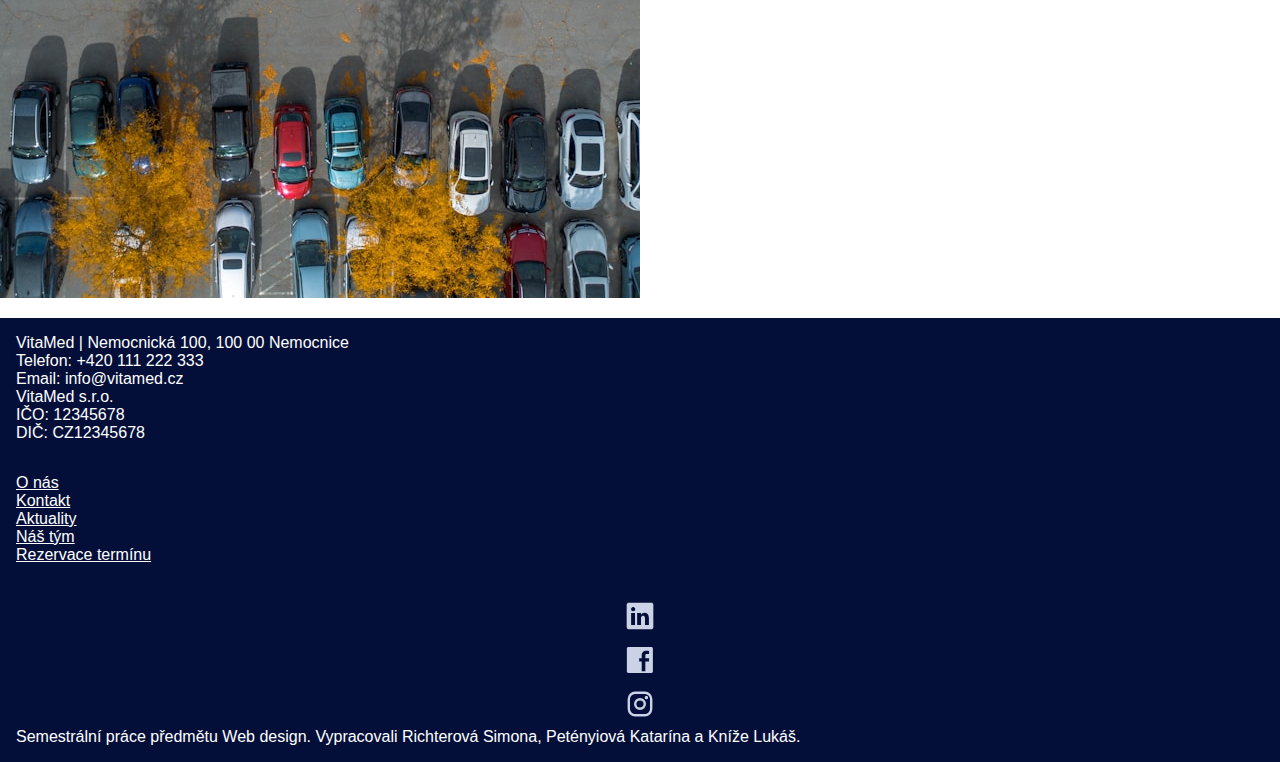
<file: aktuality/parkovani/index.html>
<!DOCTYPE html>
<html lang="cs">
  <head>
    <meta charset="UTF-8" />
    <meta name="viewport" content="width=device-width, initial-scale=1.0" />
    <title>VitaMed | Rezervujte si termín</title>
    <link rel="stylesheet" href="../../style.css" />
  </head>
  <body>
    <header>
      <a href="../"><h2>VitaMed</h2></a>
      <div class="pcSearch">
        <label for="pcSearchBar" class="visuallyHidden">Vyhledávání</label>
        <input type="text" placeholder="vyhledat" id="pcSearchBar" />
        <button onclick="pcSearch()">
          <img src="/icons/search-5-svgrepo-com.svg" alt="vyhledat" />
        </button>
      </div>
      <nav>
        <button onclick="showMenu()" aria-label="menu">
          <img id="menuCloseButton" src="/icons/menu-svgrepo-com.svg" alt="menu" />
        </button>
        <div id="mobileMenu">
          <div class="mobileSearch">
            <label for="mobileSearchBar" class="visuallyHidden">Vyhledávání</label>
            <input type="text" placeholder="vyhledat" id="mobileSearchBar" />
            <button onclick="mobileSearch()">
              <img src="/icons/search-5-svgrepo-com.svg" alt="vyhledat" />
            </button>
          </div>
          <a href="../../o_nas/">O nás</a>
          <div class="divider"></div>
          <a href="/kontakt/">Kontakt</a>
          <div class="divider"></div>
          <a href="../">Aktuality</a>
          <div class="divider"></div>
          <a href="../../doktori/">Náš tým</a>
          <div class="divider"></div>
          <a href="../../rezervace/">Rezervace termínu</a>
        </div>
        <div class="largeNav">
          <a href="../../o_nas/">O nás</a>
          <a href="/kontakt/">Kontakt</a>
          <a href="../">Aktuality</a>
          <a href="../../doktori/">Náš tým</a>
          <a href="../../rezervace/">Rezervace termínu</a>
        </div>
      </nav>
    </header>
    <div class="breadCrumbs">
      <a href="../../"><img src="/icons/home-4-svgrepo-com.svg" alt="Domovská stránka" /></a>
      <img class="breadCrumbArrow" src="/icons/caret-down-svgrepo-com-dark.svg" alt="šipka" /><a
        href="../"
        >Aktuality</a
      >
      <img class="breadCrumbArrow" src="/icons/caret-down-svgrepo-com-dark.svg" alt="šipka" />
      <p>NOVÉ PARKOVIŠTĚ</p>
    </div>
    <main class="articles">
      <article>
        <h1>NOVÉ PARKOVIŠTĚ</h1>
        <time datetime="2025-10-03">3.10.2025</time>
        <p>
          Bylo zpřístupněno nové parkoviště pro návštěvníky a zaměstnance. Nový parkovací prostor se
          nachází v těsné blízkosti hlavního vstupu kliniky a nabízí více než čtyřicet prostorných
          míst, včetně vyhrazených stání pro osoby se sníženou pohyblivostí. Areál je moderně
          osvětlen, monitorován kamerovým systémem a navržen tak, aby zajistil bezpečnost a pohodlí
          všem příchozím.
        </p>
        <p>
          Parkoviště zároveň přispívá k lepší organizaci provozu kolem kliniky. Díky novému
          dopravnímu značení a přehledným chodníkům se pacienti i zaměstnanci snadněji orientují a
          rychleji se dostanou tam, kam potřebují. Klinika tímto krokem reaguje na rostoucí počet
          návštěvníků a usiluje o další zkvalitnění poskytovaných služeb i celkového zázemí.
        </p>
      </article>
      <aside>
        <img src="/images/laryssa-ares-ky1Pd0Sa-3Q-unsplash.jpg" alt="fotografie parkoviště" />
      </aside>
    </main>
    <footer>
      <div class="footerContent">
        <div class="infoSection">
          <p>VitaMed | Nemocnická 100, 100 00 Nemocnice</p>
          <p>Telefon: +420 111 222 333</p>
          <p>Email: info@vitamed.cz</p>
          <p>VitaMed s.r.o.</p>
          <p>IČO: 12345678</p>
          <p>DIČ: CZ12345678</p>
        </div>
        <div class="linkSection">
          <a href="../../o_nas/">O nás</a><a href="/kontakt/">Kontakt</a><a href="../">Aktuality</a
          ><a href="../../doktori/">Náš tým</a><a href="../../rezervace/">Rezervace termínu</a>
        </div>

        <div class="socialSection">
          <a href=""><img src="/icons/linkedin-svgrepo-com(1).svg" alt="odkaz na LinkedIn" /></a>
          <a href=""><img src="/icons/facebook-svgrepo-com(1).svg" alt="odkaz na Facebook" /></a>
          <a href=""><img src="/icons/instagram-svgrepo-com(1).svg" alt="odkaz na Instageram" /></a>
        </div>
      </div>
      Semestrální práce předmětu Web design. Vypracovali Richterová Simona, Petényiová Katarína a
      Kníže Lukáš.
    </footer>
    <script src="../../script.js"></script>
    <script src="/vyhledavani/search.js"></script>
  </body>
</html>
</file>
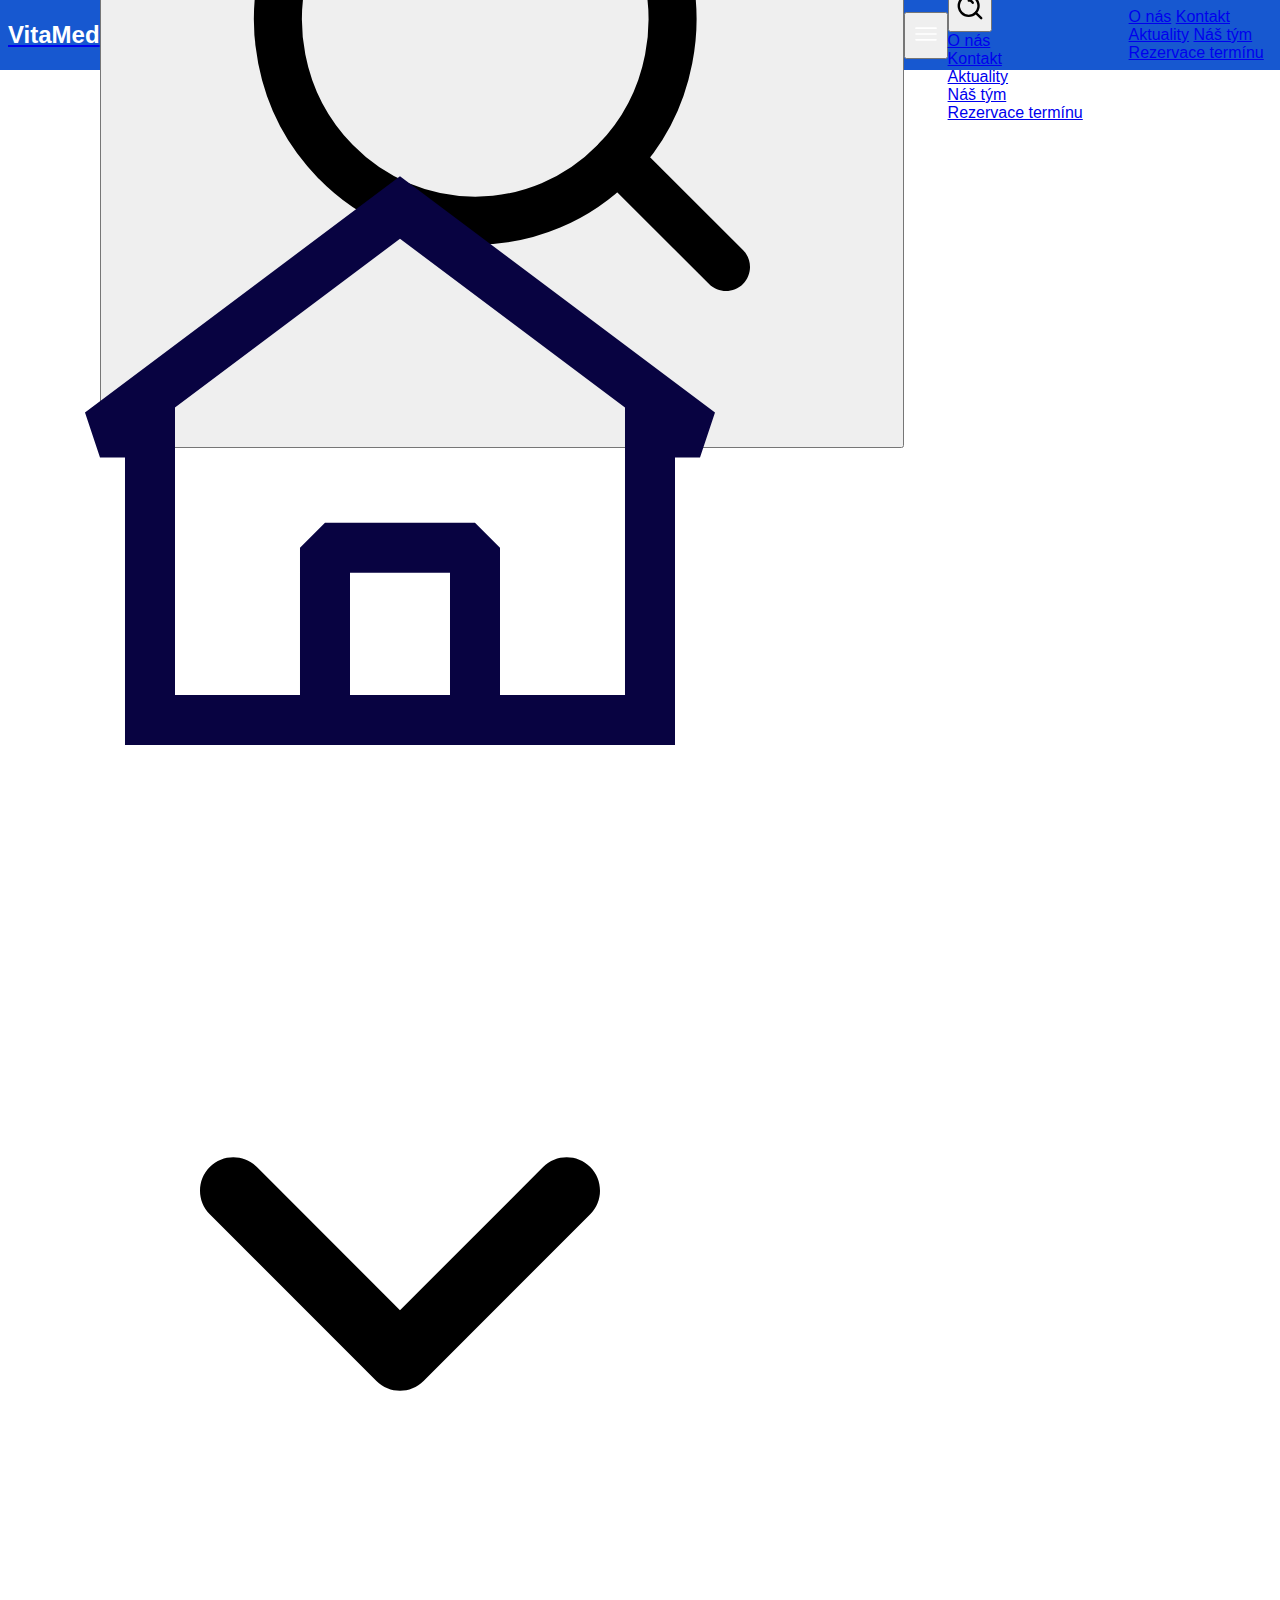
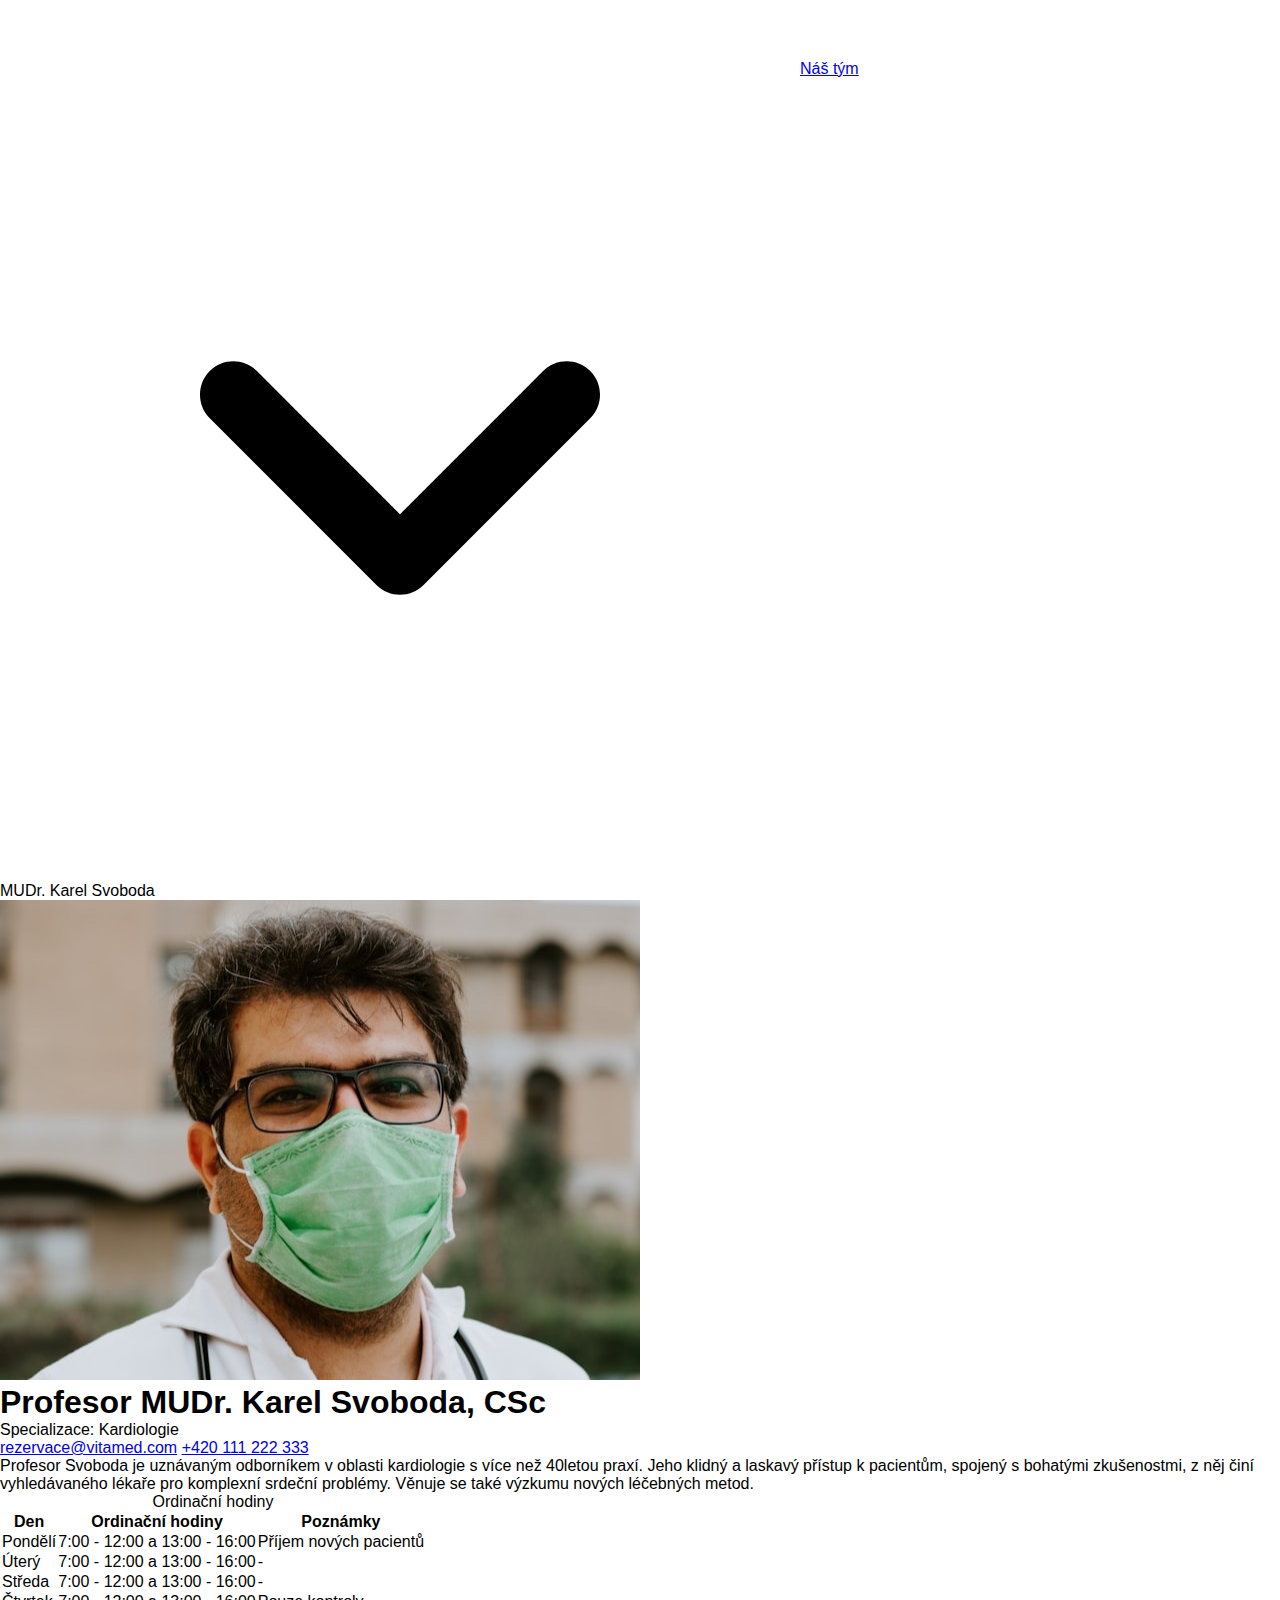
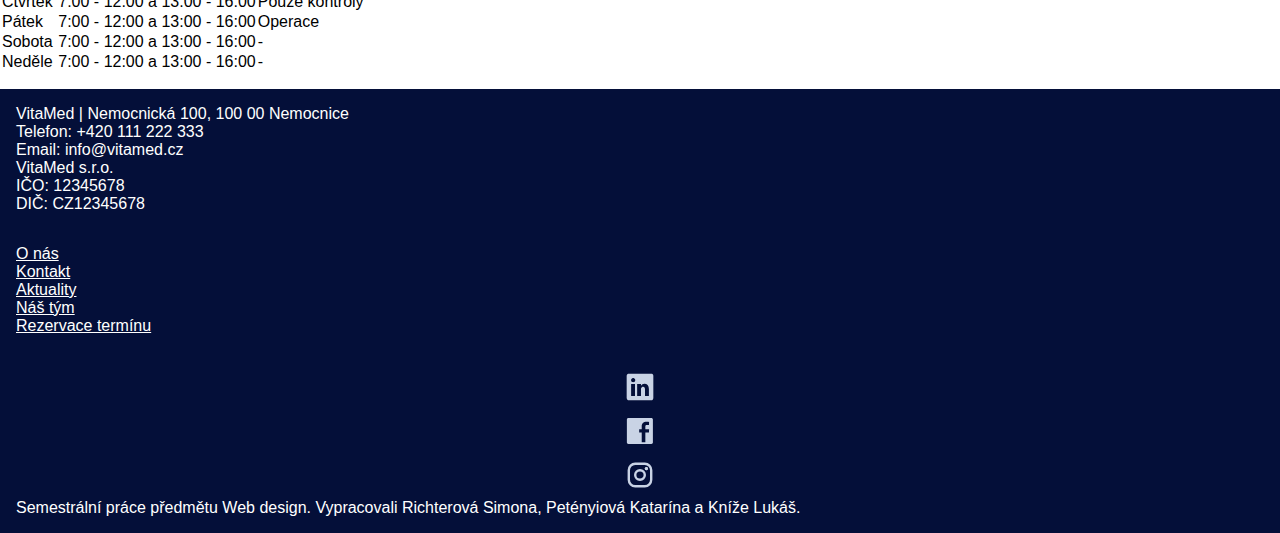
<file: doktori/svoboda/index.html>
<!DOCTYPE html>
<html lang="cs">
  <head>
    <meta charset="UTF-8" />
    <meta name="viewport" content="width=device-width, initial-scale=1.0" />
    <title>VitaMed | Rezervujte si termín</title>
    <link rel="stylesheet" href="../../style.css" />
  </head>
  <body>
    <header>
      <a href="../../"><h2>VitaMed</h2></a>
      <div class="pcSearch">
        <label for="pcSearchBar" class="visuallyHidden">Vyhledávání</label>
        <input type="text" placeholder="vyhledat" id="pcSearchBar" />
        <button onclick="pcSearch()">
          <img src="/icons/search-5-svgrepo-com.svg" alt="vyhledat" />
        </button>
      </div>
      <nav>
        <button onclick="showMenu()" aria-label="menu">
          <img id="menuCloseButton" src="/icons/menu-svgrepo-com.svg" alt="menu" />
        </button>
        <div id="mobileMenu">
          <div class="mobileSearch">
            <label for="mobileSearchBar" class="visuallyHidden">Vyhledávání</label>
            <input type="text" placeholder="vyhledat" id="mobileSearchBar" />
            <button onclick="mobileSearch()">
              <img src="/icons/search-5-svgrepo-com.svg" alt="vyhledat" />
            </button>
          </div>
          <a href="../../o_nas/">O nás</a>
          <div class="divider"></div>
          <a href="/kontakt/">Kontakt</a>
          <div class="divider"></div>
          <a href="../../aktuality/">Aktuality</a>
          <div class="divider"></div>
          <a href="../">Náš tým</a>
          <div class="divider"></div>
          <a href="../../rezervace/">Rezervace termínu</a>
        </div>
        <div class="largeNav">
          <a href="../../o_nas/">O nás</a>
          <a href="/kontakt/">Kontakt</a>
          <a href="../../aktuality/">Aktuality</a>
          <a href="../">Náš tým</a>
          <a href="../../rezervace/">Rezervace termínu</a>
        </div>
      </nav>
    </header>
    <div class="breadCrumbs">
      <a href="../../"><img src="/icons/home-4-svgrepo-com.svg" alt="Domovská stránka" /></a>
      <img class="breadCrumbArrow" src="/icons/caret-down-svgrepo-com-dark.svg" alt="šipka" /><a
        href="../"
        >Náš tým</a
      >
      <img class="breadCrumbArrow" src="/icons/caret-down-svgrepo-com-dark.svg" alt="šipka" />
      <p>MUDr. Karel Svoboda</p>
    </div>
    <main class="doctor">
      <img src="/images/doc1.jpg" alt="portrét Profesora MUDr. Karla Svobody, CSc" />
      <section>
        <h1>Profesor MUDr. Karel Svoboda, CSc</h1>
        <p>Specializace: Kardiologie</p>
        <a href="mailto:rezervace@vitamed.com">rezervace@vitamed.com</a>
        <a href="tel:+420 111 222 333">+420 111 222 333</a>
        <p>
          Profesor Svoboda je uznávaným odborníkem v oblasti kardiologie s více než 40letou praxí.
          Jeho klidný a laskavý přístup k pacientům, spojený s bohatými zkušenostmi, z něj činí
          vyhledávaného lékaře pro komplexní srdeční problémy. Věnuje se také výzkumu nových
          léčebných metod.
        </p>
        <div class="openningHours">
          <table>
            <caption>
              Ordinační hodiny
            </caption>
            <thead>
              <tr>
                <th scope="col">Den</th>
                <th scope="col">Ordinační hodiny</th>
                <th scope="col">Poznámky</th>
              </tr>
            </thead>
            <tbody>
              <tr class="monday">
                <td scope="row">Pondělí</td>
                <td class="hours">7:00 - 12:00 a 13:00 - 16:00</td>
                <td class="notes">Příjem nových pacientů</td>
              </tr>
              <tr class="tuesday">
                <td scope="row">Úterý</td>
                <td class="hours">7:00 - 12:00 a 13:00 - 16:00</td>
                <td class="notes">-</td>
              </tr>
              <tr class="wednesday">
                <td scope="row">Středa</td>
                <td class="hours">7:00 - 12:00 a 13:00 - 16:00</td>
                <td class="notes">-</td>
              </tr>
              <tr class="thursday">
                <td scope="row">Čtvrtek</td>
                <td class="hours">7:00 - 12:00 a 13:00 - 16:00</td>
                <td class="notes">Pouze kontroly</td>
              </tr>
              <tr class="friday">
                <td scope="row">Pátek</td>
                <td class="hours">7:00 - 12:00 a 13:00 - 16:00</td>
                <td class="notes">Operace</td>
              </tr>
              <tr class="saturday">
                <td scope="row">Sobota</td>
                <td class="hours">7:00 - 12:00 a 13:00 - 16:00</td>
                <td class="notes">-</td>
              </tr>
              <tr class="sunday">
                <td scope="row">Neděle</td>
                <td class="hours">7:00 - 12:00 a 13:00 - 16:00</td>
                <td class="notes">-</td>
              </tr>
            </tbody>
          </table>
        </div>
      </section>
    </main>
    <footer>
      <div class="footerContent">
        <div class="infoSection">
          <p>VitaMed | Nemocnická 100, 100 00 Nemocnice</p>
          <p>Telefon: +420 111 222 333</p>
          <p>Email: info@vitamed.cz</p>
          <p>VitaMed s.r.o.</p>
          <p>IČO: 12345678</p>
          <p>DIČ: CZ12345678</p>
        </div>
        <div class="linkSection">
          <a href="../../o_nas/">O nás</a><a href="">Kontakt</a
          ><a href="../../aktuality/">Aktuality</a><a href="../doktori/">Náš tým</a
          ><a href="../../rezervace/">Rezervace termínu</a>
        </div>

        <div class="socialSection">
          <a href=""><img src="/icons/linkedin-svgrepo-com(1).svg" alt="odkaz na LinkedIn" /></a>
          <a href=""><img src="/icons/facebook-svgrepo-com(1).svg" alt="odkaz na Facebook" /></a>
          <a href=""><img src="/icons/instagram-svgrepo-com(1).svg" alt="odkaz na Instageram" /></a>
        </div>
      </div>
      Semestrální práce předmětu Web design. Vypracovali Richterová Simona, Petényiová Katarína a
      Kníže Lukáš.
    </footer>
    <script src="../../script.js"></script>
    <script src="/vyhledavani/search.js"></script>
  </body>
</html>
</file>
<file: style.css>
* {
  padding: 0;
  margin: 0;
}

body {
   font-family: "Inter", sans-serif;
}

/* Header */

header{
  width: calc(100% - 16px);
  background-color: #1758D0;
  display: flex;
  justify-content: space-between;
  align-items: center;
  padding-left: 8px;
  padding-right: 8px;
  height: 70px;
}

header h2 {
  color: #fff;
}

header nav {
  height: 100%;
  display: flex;
  justify-content: center;
  align-items: center;
}

header nav img {
  height: 40px;
}

/* Hero section*/

main .hero {
  height: calc(100vh - 70px);
  background-image: url("/images/vitaly-gariev-EiL21cqvo58-unsplash.jpg");
  background-size: cover;
  position: relative;
}

main .hero .heroBackground {
  position: absolute;
  top: 0;
  left: 0;
  background-color: #1758d045;
  width: 100%;
  height: 100%;
}

main .hero h1 {
  position: absolute;
  top: 40%;
  left: 0%;
  width: 100%;
  text-align: center;
  color: #fff;
}

main .hero img {
  position: absolute;
  top: 90%;
  left: calc(50% - 20px);
  height: 40px;
}

.aboutUs, .services, .news {
  background-color: #EAEEF4;
  width: 100%;
  padding-top: 16px;
  height: auto;
}

.headlineBox {
  width: 200px;
  height: 80px;
  background-color: #C9D3E6;
  color: #1758D0;
  border-radius: 10px;
  display: flex;
  align-items: center;
  padding-left: 10px;
  margin-left: 16px;
}

.aboutUs p, .services p {
  padding-top: 16px;
  padding-left: 16px;
  padding-right: 16px;
  padding-bottom: 16px;
  text-align: justify;
}

.aboutUs img, .services img {
  width: 100%;
}

/* button centering */
.news {
  text-align: center;
}

.newsPaperIcon {
  width: 60px;
  height: 60px;
  background-color: #B3BCCC;
  border-radius: 10px;
  margin-top: 16px;
  margin-left: 16px;
}

.news article {
  background-color: #C9D3E6;
  width: 90%;
  display: flex;
  margin-top: 16px;
  min-height: 100px;
  border-radius: 10px;
}

.news article p {
  margin-top: 16px;
  margin-left: 16px;
  padding-right: 8px;
  padding-bottom: 16px;
}

.news .newsContainer {
  display: flex;
  flex-direction: column;
  align-items: center;
  padding-top: 16px;
  text-align: left;
}

.news button {
  width: 200px;
  height: 60px;
  background-color: #C9D3E6;
  color: #1758D0;
  border-radius: 10px;
  margin-top: 16px;
  border: none;
  font-size: 1.5em;
  font-weight: bold;
  margin-bottom: 16px;
}

.news button:hover {
  background-color: #B3BCCC;
}

.reservations{
  margin-top: 16px;
  background-color: #EAEEF4;
  width: calc(90% - 16px);
  margin-left: auto;
  margin-right: auto;
  border-radius: 10px;
  padding: 16px;
  text-align: center;
}

.reservations .reserveRow {
  display: flex;
  align-items: center;
  margin-top: 16px;
  margin-bottom: 16px;
  text-align: left;
}

.reservations .reserveRow img {
  height: 40px;
}

.reservations .reserveRow a {
  color: #000;
  margin-left: 8px;
}

.reservations button {
  width: 200px;
  height: 60px;
  background-color: #C9D3E6;
  color: #1758D0;
  border-radius: 10px;
  margin-top: 16px;
  border: none;
  font-size: 1.5em;
  font-weight: bold;
}

.reservations button:hover {
  background-color: #B3BCCC;
}

footer {
  margin-top: 16px;
  background-color: #040f39;
  color: #fff;
  padding: 16px;
}

footer .linkSection {
  display: flex;
  flex-direction: column;
  margin-top: 32px;
}

footer .linkSection a {
  color: #fff;
}

footer .socialSection {
  display: flex;
  flex-direction: column;
  align-items: center;
  margin-top: 32px;
}

footer .socialSection img {
  height: 40px;
}
</file>
